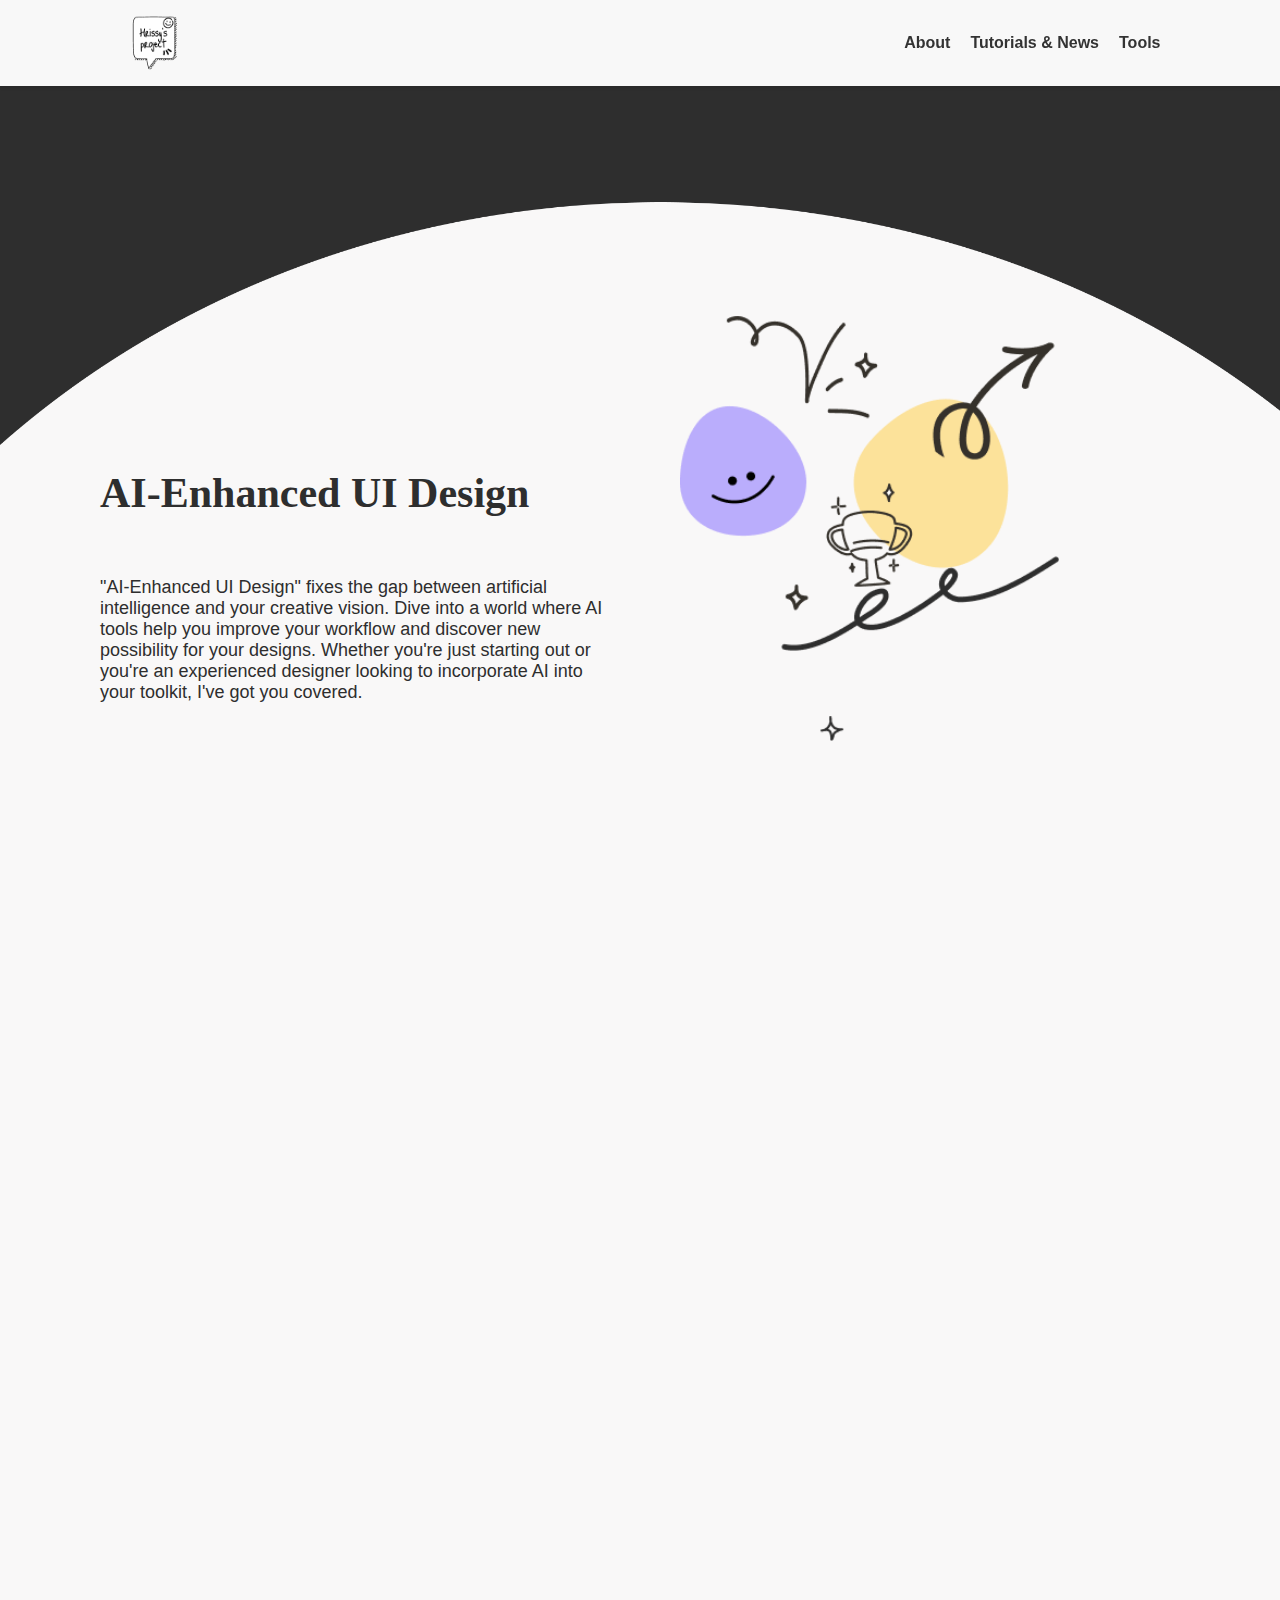
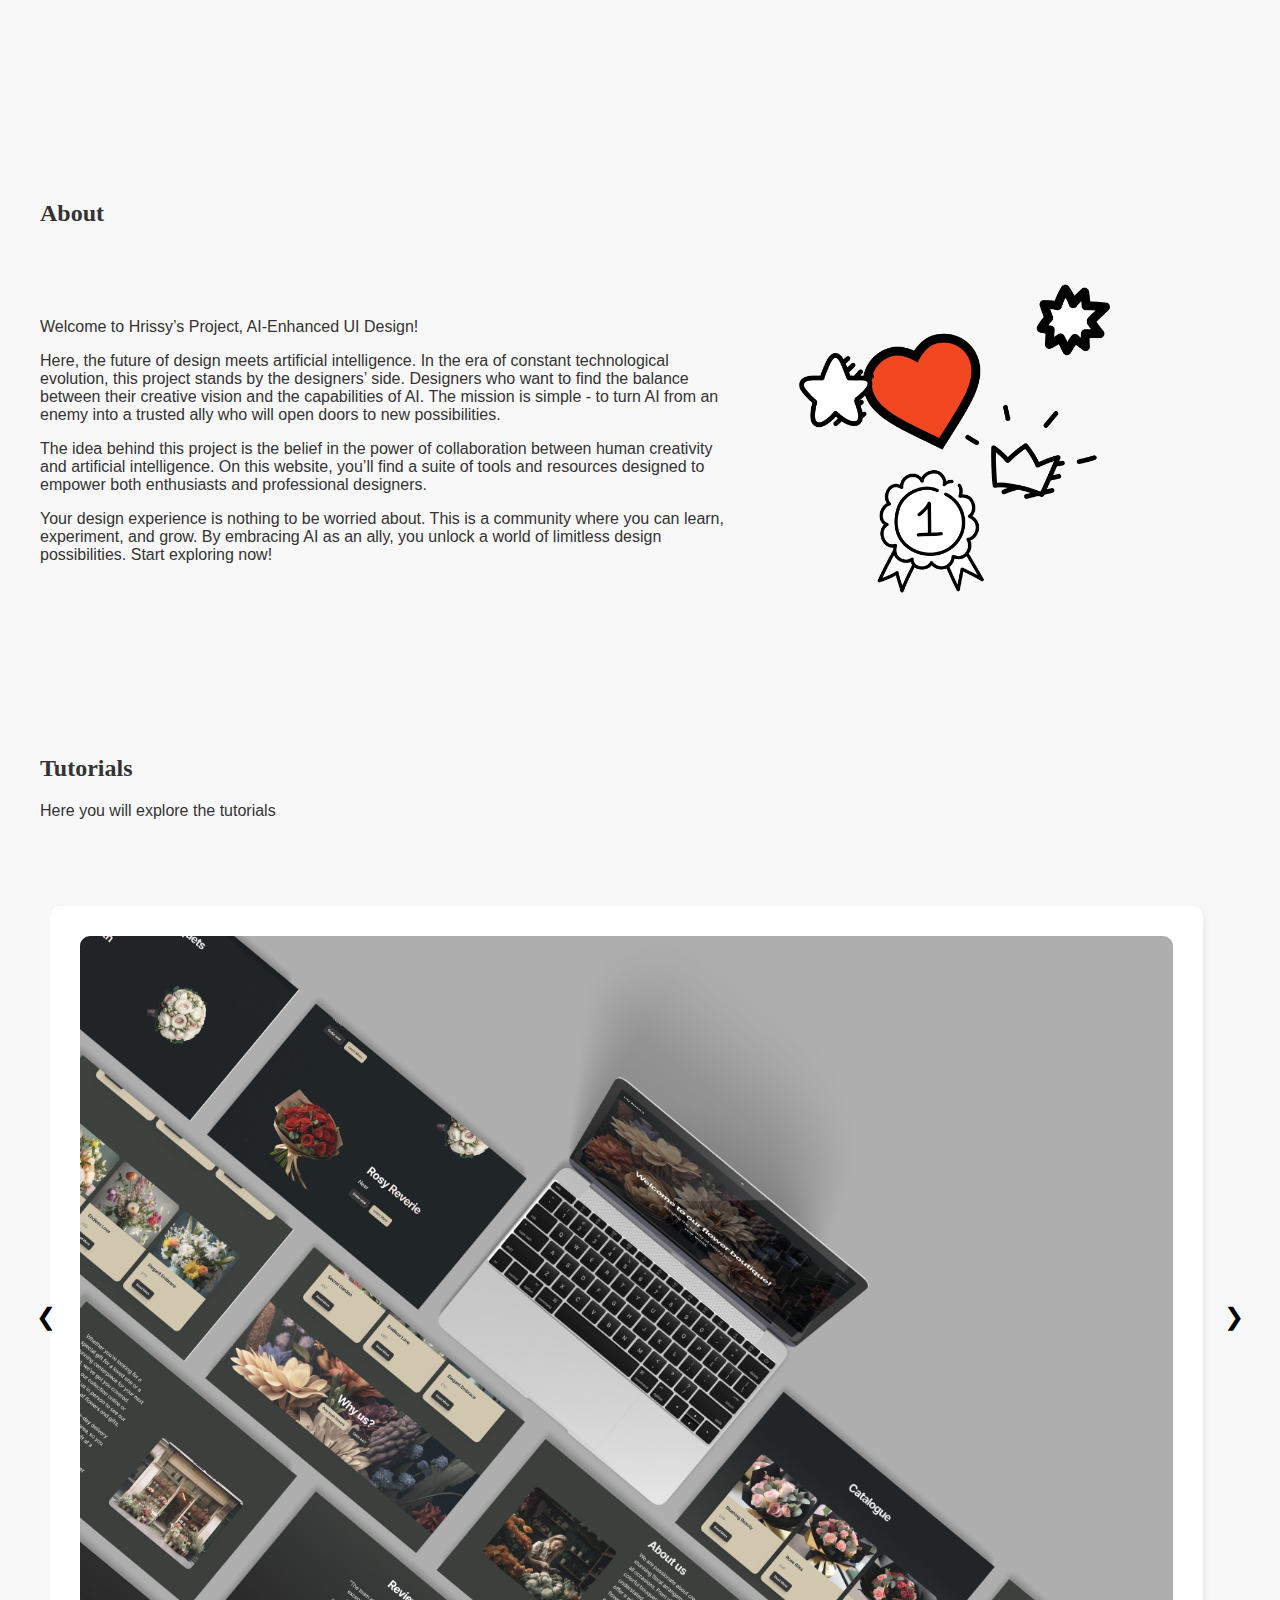
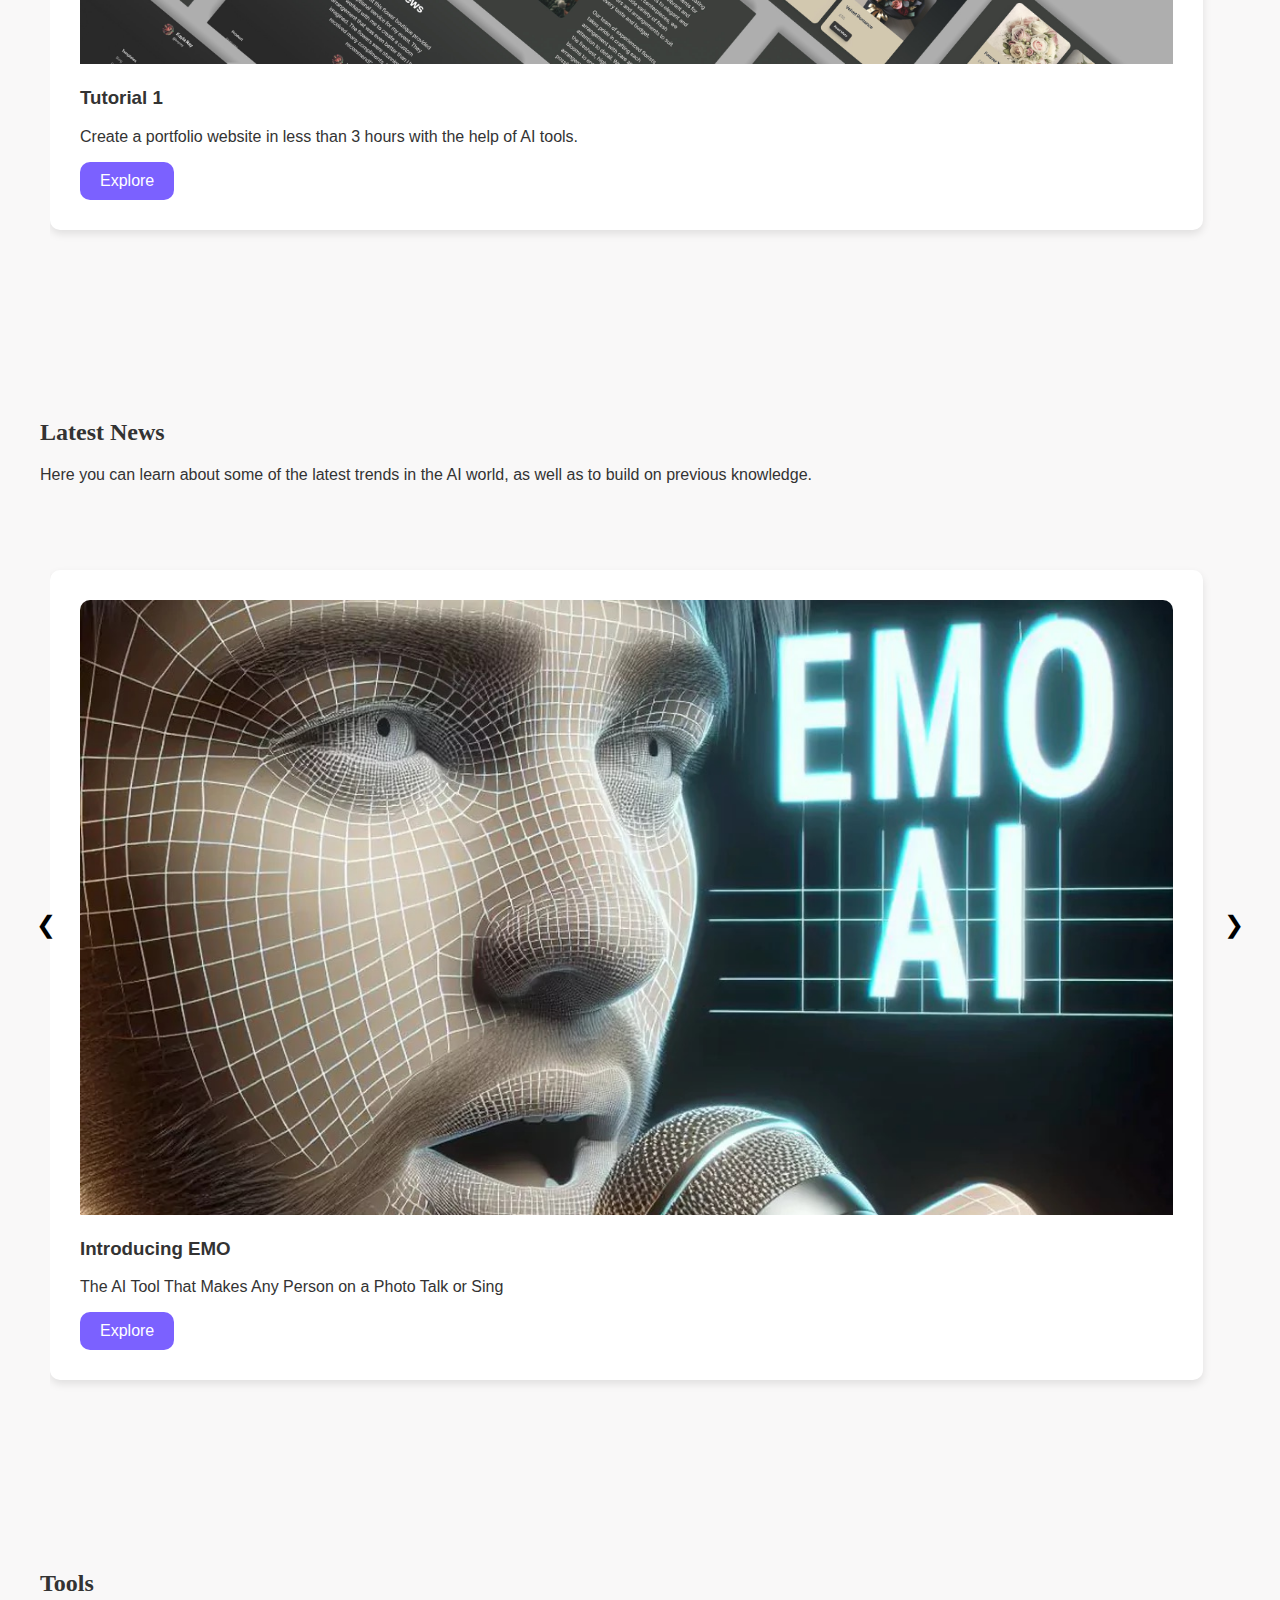
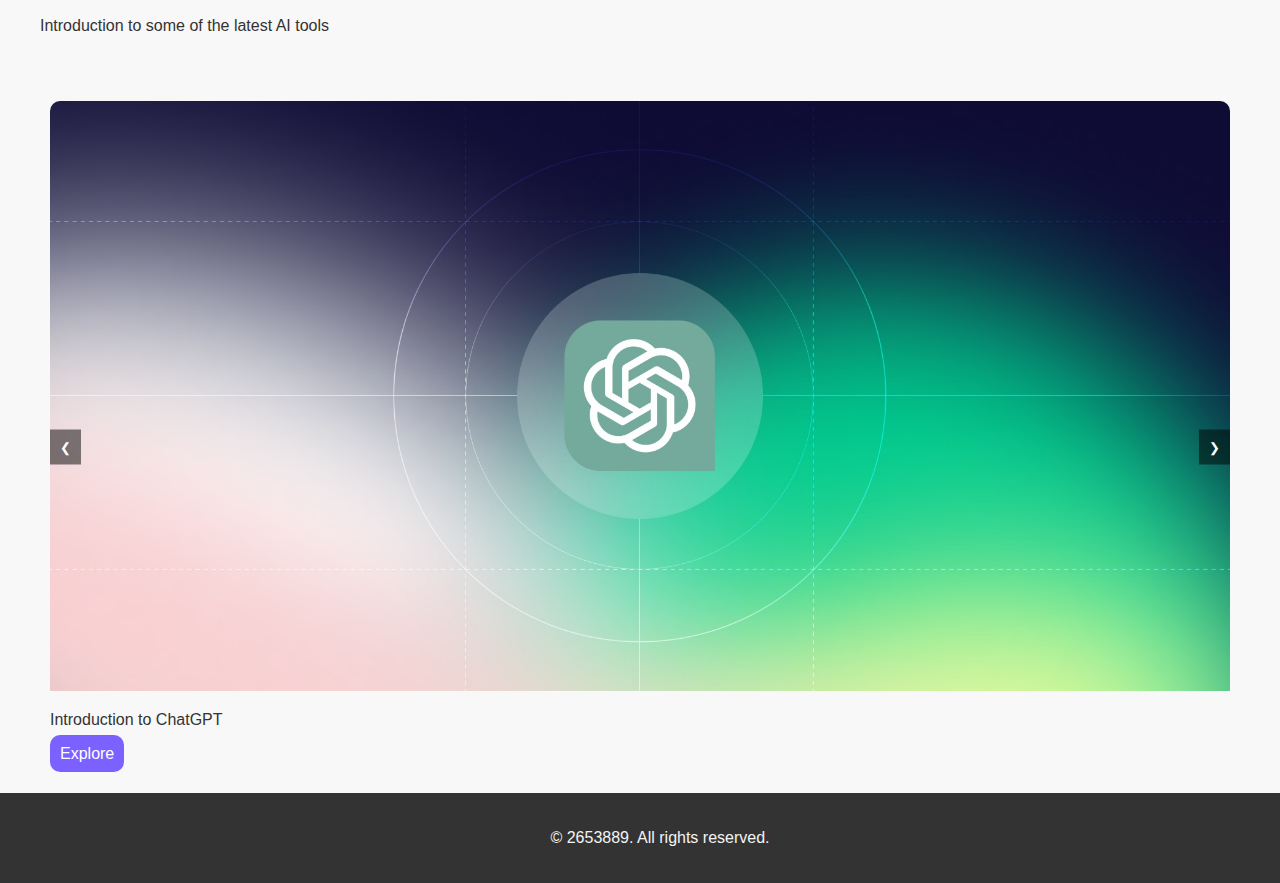
<file: index.html>
<!DOCTYPE html>
<html lang="en">
<head>
    <meta charset="UTF-8">
    <meta name="viewport" content="width=device-width, initial-scale=1.0">
    <title>AI-Enhanced UI Design</title>
    <link rel="stylesheet" href="style.css">
</head>
<body>
    <header>
        <nav id="navbar">
            <div id="logo"><img src="image/logo111.png" alt="Logo"></div>
            <button id="hamburger-btn">☰</button>
            <ul id="nav-menu">
                <li><a href="#about">About</a></li>
                <li><a href="#tutorials">Tutorials & News</a></li>
                <li><a href="#tools">Tools</a></li>
            </ul>
        </nav>
    </header>
    <section id="hero">
        <div class="hero-wrapper">
            <div class="hero-content">
                <h1>AI-Enhanced UI Design</h1>
                <div class="intro">
                    <p>"AI-Enhanced UI Design" fixes the gap between artificial intelligence and your creative vision. Dive into a world where AI tools help you improve your workflow and discover new possibility for your designs. Whether you're just starting out or you're an experienced designer looking to incorporate AI into your toolkit, I've got you covered.</p>
                </div>
            </div>
            <div class="hero-image">
                <img src="image/hero-section-elements.png" alt="Hero Image of Elements">
            </div>
        </div>
    </section> 
    <section id="transition-section">
        <div class="animated-element">
            <img src="image/pencil.png" alt="Animated Element">
        </div>
    </section>   
    <section id="about">
        <div class="about-content-wrapper">
            <h2>About</h2>
            <div class="about-wrapper">
                <div class="about-content">
                <p>Welcome to Hrissy’s Project, AI-Enhanced UI Design!</p>
        <p>Here, the future of design meets artificial intelligence. In the era of constant technological evolution, this project stands by the designers’ side. Designers who want to find the balance between their creative vision and the capabilities of AI. The mission is simple - to turn AI from an enemy into a trusted ally who will open doors to new possibilities.</p>
        <p>The idea behind this project is the belief in the power of collaboration between human creativity and artificial intelligence. On this website, you’ll find a suite of tools and resources designed to empower both enthusiasts and professional designers.</p>
        <p>Your design experience is nothing to be worried about. This is a community where you can learn, experiment, and grow. By embracing AI as an ally, you unlock a world of limitless design possibilities. Start exploring now!</p>
    </div>
    <div class="about-image">
        <img src="image/about.png" alt="Illustration for About Section">
    </div>
</div>
</div>
</section>
    <section id="tutorials">
        <h2>Tutorials</h2>
        <p>Here you will explore the tutorials</p>
        <div class="carousel">
            <!-- Slide 1 -->
            <div class="card">
                <img src="image/ai_webdesign.jpg" alt="Image of a Website Preview">
                <h3>Tutorial 1</h3>
                <p>Create a portfolio website in less than 3 hours with the help of AI tools.</p>
                <a href="tutorial1.html" class="button">Explore</a>
            </div>
            <!-- Slide 2 -->
            <div class="card">
                <img src="image/cover-tutorial2.jpeg" alt="Image of a Website Preview">
                <h3>Tutorial 2</h3>
                <p>Using Framer AI to build a simple website layout.</p>
                <a href="tutorial2.html" class="button">Explore</a>
            </div>
            <!-- Slide 3 -->
            <div class="card">
                <img src="image/cake-website.jpg" alt="Image of a Website Preview">
                <h3>Tutorial 3</h3>
                <p>Designing with AI</p>
                <a href="tutorial3.html" class="button">Explore</a>
            </div>
        </div>
        <button class="carousel-control left" onclick="moveCarousel(-1)">&#10094;</button>
        <button class="carousel-control right" onclick="moveCarousel(1)">&#10095;</button>
    </section>
    
    <section id="tutorials">
        <h2>Latest News</h2>
        <p>Here you can learn about some of the latest trends in the AI world, as well as to build on previous knowledge.</p>
        <div class="carousel">
            <!-- Slide 1 -->
            <div class="card">
                <img src="image/emo-ai-cover.jpeg" alt="Emo Cover Photo">
                <h3>Introducing EMO</h3>
                <p>The AI Tool That Makes Any Person on a Photo Talk or Sing</p>
                <a href="emo-news.html" class="button">Explore</a>
            </div>
            <!-- Slide 2 -->
            <div class="card">
                <img src="image/sora-cover.jpg" alt="Sora Cover Photo">
                <h3>Introducing SORA by OpenAI</h3>
                <p>Pioneering the Next Wave of Creative AI</p>
                <a href="sora-news.html" class="button">Explore</a>
            </div>
            <!-- Slide 3 -->
            <div class="card">
                <img src="image/ai-generated-cover.jpeg" alt="AI-Generated Cover Photo">
                <h3>Revision on UX/UI and Generative AI</h3>
                <p>Revision lesson on enhancing UX/UI design with AI tools</p>
                <a href="revision.html" class="button">Explore</a>
            </div>

        </div>
        <button class="carousel-control left" onclick="moveCarousel(-1)">&#10094;</button>
        <button class="carousel-control right" onclick="moveCarousel(1)">&#10095;</button>
    </section>
    <section id="tools">
        <h2>Tools</h2>
        <p>Introduction to some of the latest AI tools</p>
    </section>
    <section id="photo-carousel" class="carousel">
        <div class="carousel-slide">
            <img src="image/thumbnail-chatgpt.jpeg" alt="thumbnail photo for chatgpt">
            <p>Introduction to ChatGPT</p>
            <a href="chatgpt-introduction.html" class="button">Explore</a>
        </div>
        <div class="carousel-slide">
            <img src="image/thumbnail-midjourney.jpeg" alt="thumbnail photo for midjourney">
            <p>Introduction to Midjourney</p>
            <a href="midjourney-introduction.html" class="button">Explore</a>
        </div>
        <div class="carousel-slide">
            <img src="image/thumbnail_framer.jpg" alt="thumbnail photo for framer">
            <p>Introduction to Framer AI</p>
            <a href="framerai-introduction.html" class="button">Explore</a>
        </div>
        <button class="prev" onclick="moveSlide(-1)">&#10094;</button>
        <button class="next" onclick="moveSlide(1)">&#10095;</button>
    </section>
    <footer>
        <p>© 2653889. All rights reserved.</p>
    </footer>
    <script src="script.js"></script>
</body>
</html>
</file>
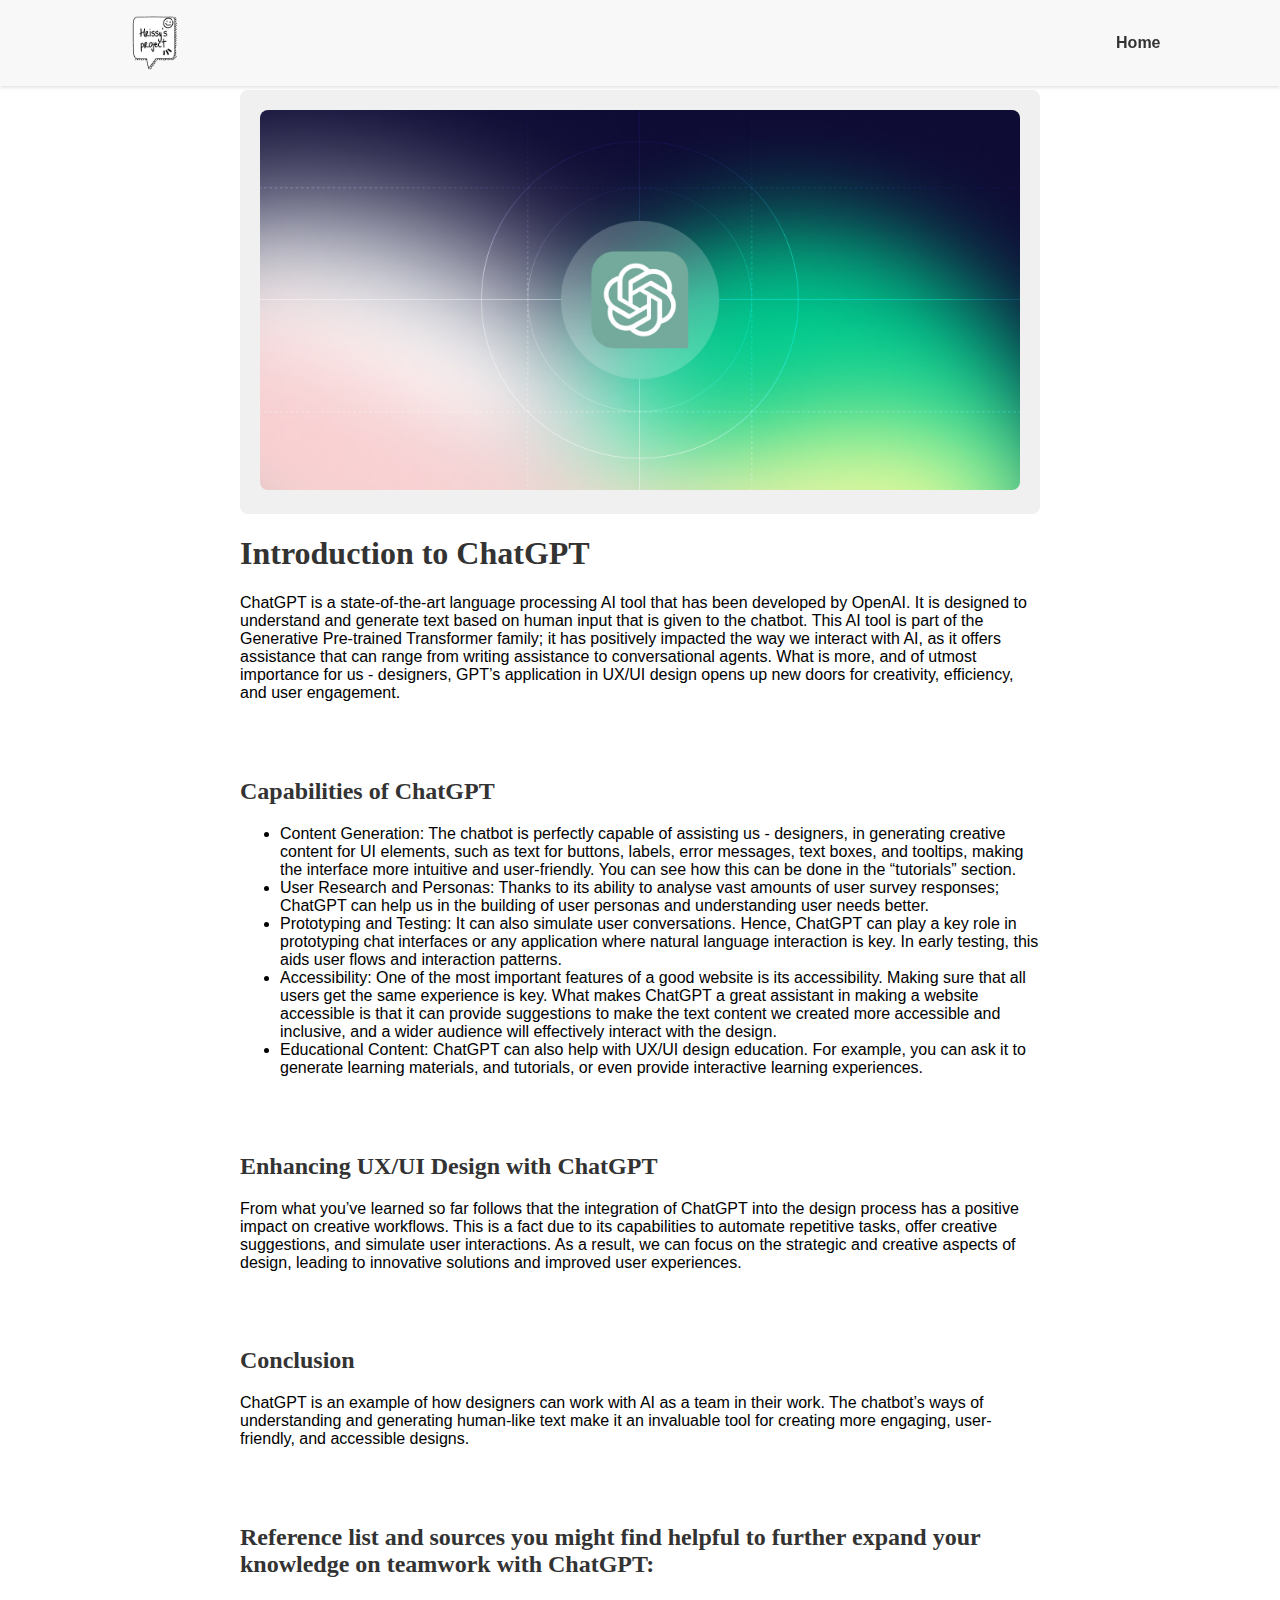
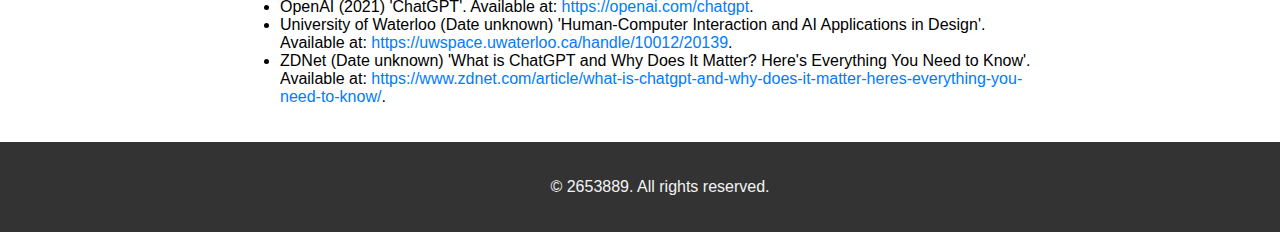
<file: chatgpt-introduction.html>
<!DOCTYPE html>
<html lang="en">
<head>
    <meta charset="UTF-8">
    <meta name="viewport" content="width=device-width, initial-scale=1.0">
    <title>ChatGPT for Enhancing UX/UI Design</title>
    <link rel="stylesheet" href="tutorial.css">
</head>
<body>
    <header>
        <nav id="navbar">
            <div id="logo"><img src="image/logo111.png" alt="Logo" style="max-height: 70px;"></div>
            <button id="hamburger-btn">☰</button>
            <ul id="nav-menu">
                <li><a href="index.html">Home</a></li>
            </ul>
        </nav>
    </header>

    <section class="tutorial-content">
    
    

    <div class="image-placeholder" style="background-color: #f0f0f0; border-radius: 8px; padding: 20px; text-align: center; margin-bottom: 20px;">
        <img src="image/thumbnail-chatgpt.jpeg" alt="Thumbnail image for chatgpt">
    </div>
    <h1>Introduction to ChatGPT</h1>
    <p>ChatGPT is a state-of-the-art language processing AI tool that has been developed by OpenAI. It is designed to understand and generate text based on human input that is given to the chatbot. This AI tool is part of the Generative Pre-trained Transformer family; it has positively impacted the way we interact with AI, as it offers assistance that can range from writing assistance to conversational agents. What is more, and of utmost importance for us - designers, GPT’s application in UX/UI design opens up new doors for creativity, efficiency, and user engagement.</p>
</section>

<section class="tutorial-content">
    <h2>Capabilities of ChatGPT</h2>
    <ul>
        <li>Content Generation: The chatbot is perfectly capable of assisting us - designers, in generating creative content for UI elements, such as text for buttons, labels, error messages, text boxes, and tooltips, making the interface more intuitive and user-friendly. You can see how this can be done in the “tutorials” section.</li>
        <li>User Research and Personas: Thanks to its ability to analyse vast amounts of user survey responses; ChatGPT can help us in the building of user personas and understanding user needs better.</li>
        <li>Prototyping and Testing: It can also simulate user conversations. Hence, ChatGPT can play a key role in prototyping chat interfaces or any application where natural language interaction is key. In early testing, this aids user flows and interaction patterns.</li>
        <li>Accessibility: One of the most important features of a good website is its accessibility. Making sure that all users get the same experience is key. What makes ChatGPT a great assistant in making a website accessible is that it can provide suggestions to make the text content we created more accessible and inclusive, and a wider audience will effectively interact with the design.</li>
        <li>Educational Content: ChatGPT can also help with UX/UI design education. For example, you can ask it to generate learning materials, and tutorials, or even provide interactive learning experiences.</li>
    </ul>
</section>

<section class="tutorial-content">
    <h2>Enhancing UX/UI Design with ChatGPT</h2>
    <p>From what you’ve learned so far follows that the integration of ChatGPT into the design process has a positive impact on creative workflows. This is a fact due to its capabilities to automate repetitive tasks, offer creative suggestions, and simulate user interactions. As a result, we can focus on the strategic and creative aspects of design, leading to innovative solutions and improved user experiences.</p>
</section>

<section class="tutorial-content">
    <h2>Conclusion</h2>
    <p>ChatGPT is an example of how designers can work with AI as a team in their work. The chatbot’s ways of understanding and generating human-like text make it an invaluable tool for creating more engaging, user-friendly, and accessible designs.</p>
</section>

<section class="tutorial-content">
    <h2>Reference list and sources you might find helpful to further expand your knowledge on teamwork with ChatGPT:</h2>
<ul>
    <li>OpenAI (2021) 'ChatGPT'. Available at: <a href="https://openai.com/chatgpt">https://openai.com/chatgpt</a>.</li>
    <li>University of Waterloo (Date unknown) 'Human-Computer Interaction and AI Applications in Design'. Available at: <a href="https://uwspace.uwaterloo.ca/handle/10012/20139">https://uwspace.uwaterloo.ca/handle/10012/20139</a>.</li>
    <li>ZDNet (Date unknown) 'What is ChatGPT and Why Does It Matter? Here's Everything You Need to Know'. Available at: <a href="https://www.zdnet.com/article/what-is-chatgpt-and-why-does-it-matter-heres-everything-you-need-to-know/">https://www.zdnet.com/article/what-is-chatgpt-and-why-does-it-matter-heres-everything-you-need-to-know/</a>.</li>
</ul>
</section>
</main>
<footer>
    <p>© 2653889. All rights reserved.</p>
</footer>
<script src="script.js"></script>
</body>
</html>
</file>
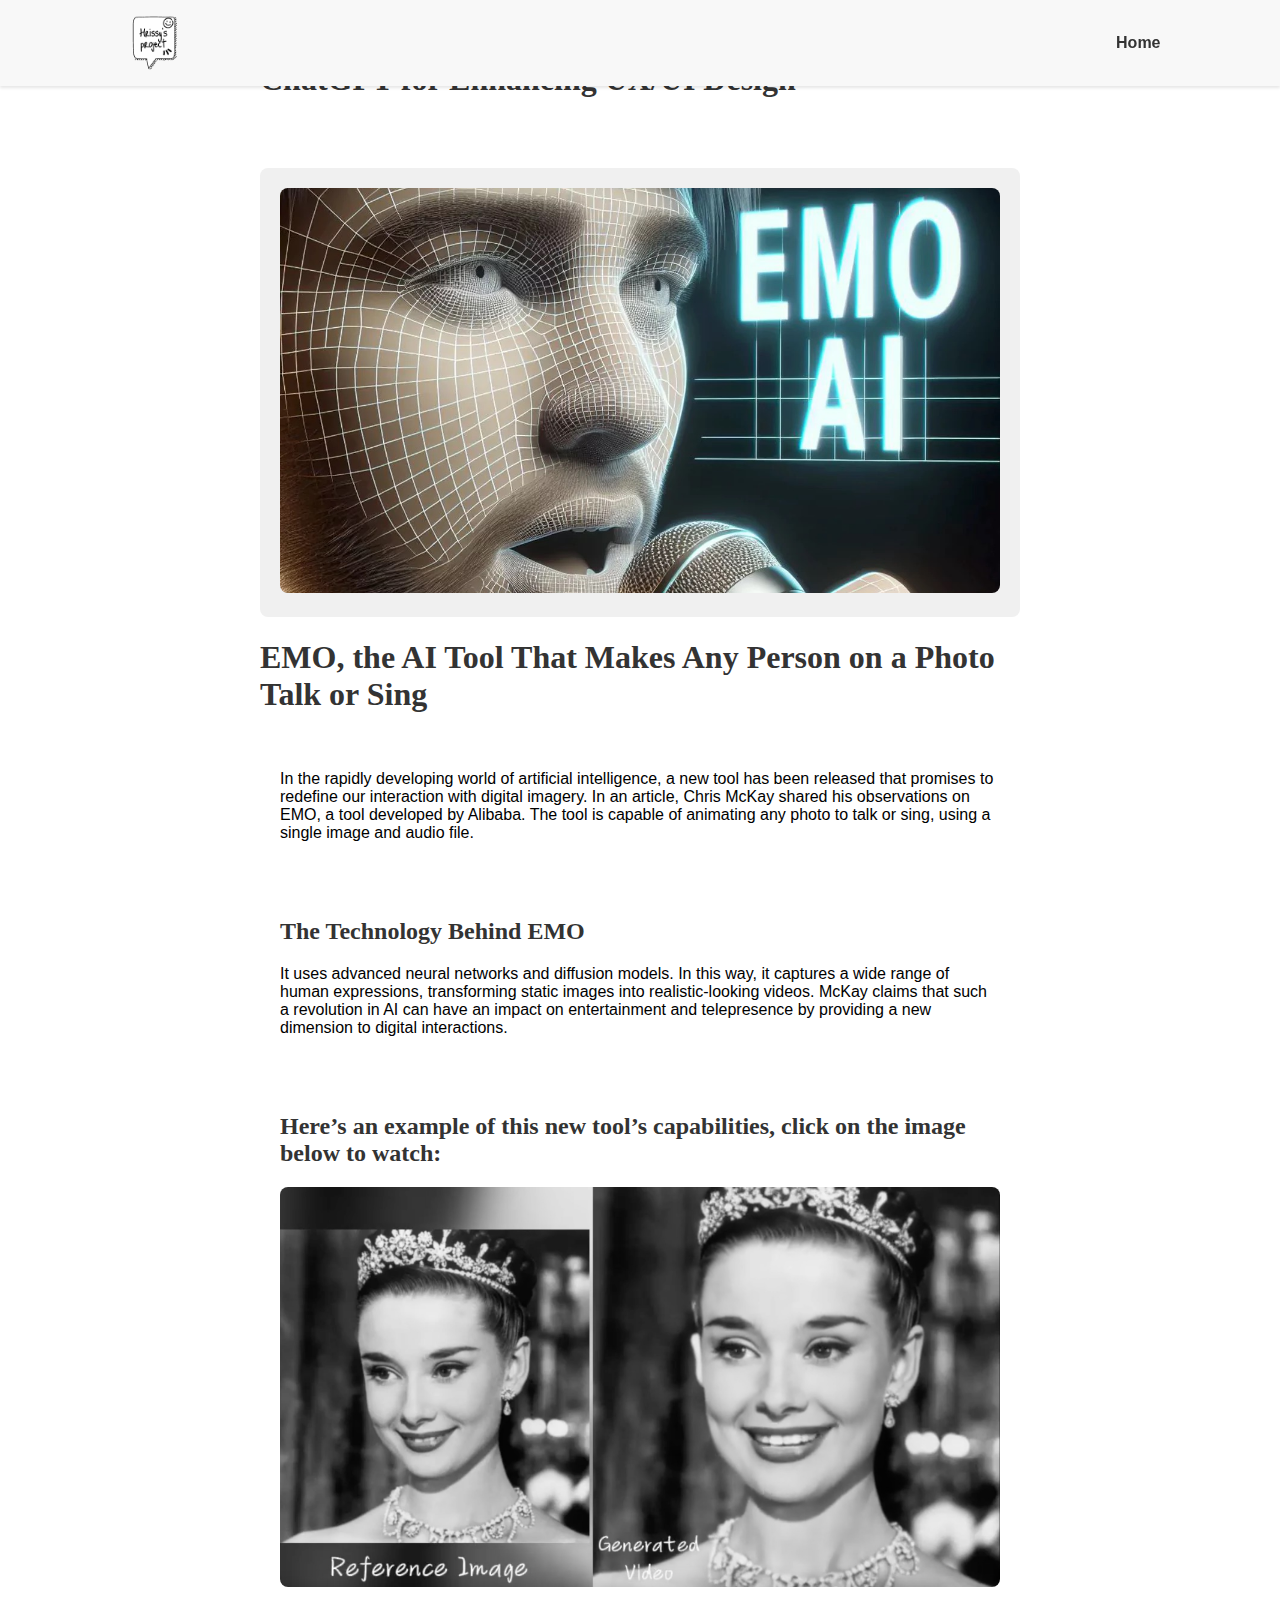
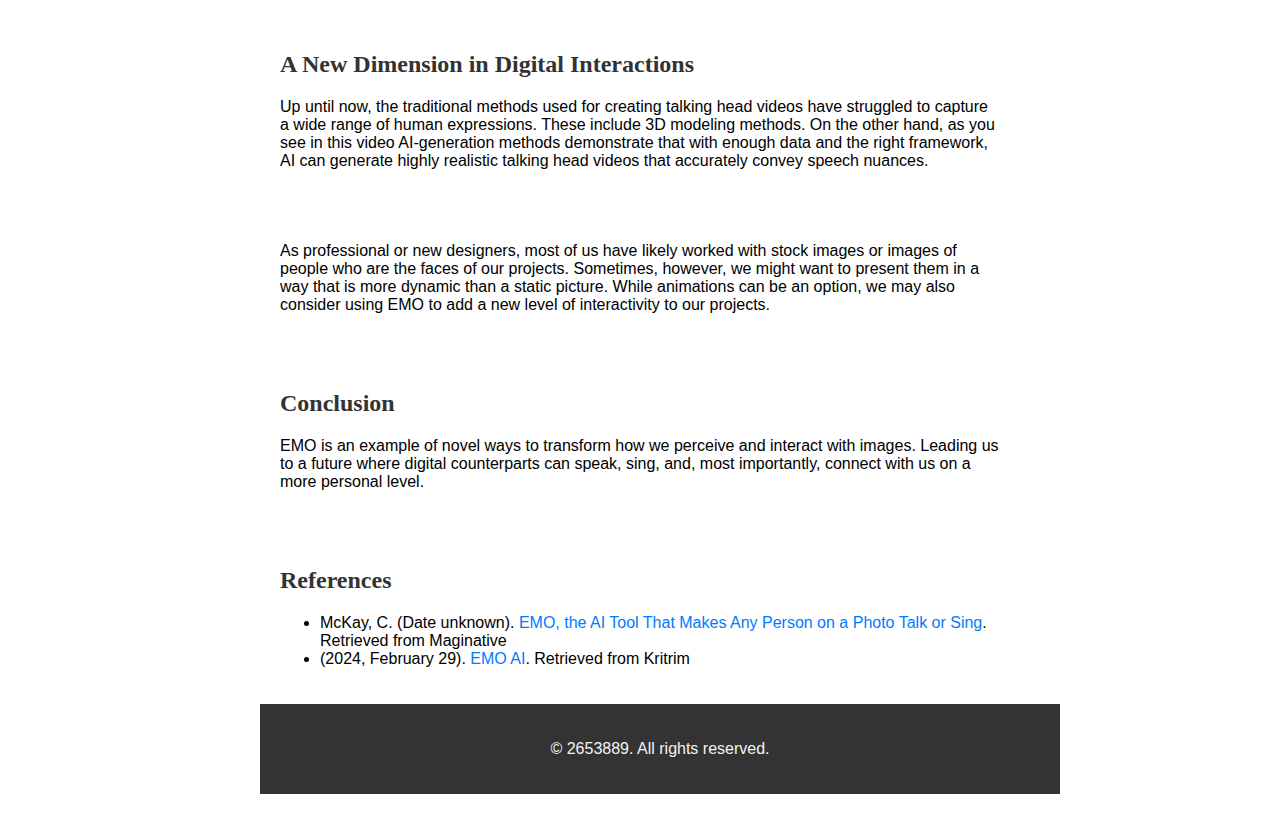
<file: emo-news.html>
<!DOCTYPE html>
<html lang="en">
<head>
    <meta charset="UTF-8">
    <meta name="viewport" content="width=device-width, initial-scale=1.0">
    <title>Midjourney: Revolutionizing Design with AI</title>
    <link rel="stylesheet" href="tutorial.css">
</head>
<body>
    <header>
        <nav id="navbar">
            <div id="logo"><img src="image/logo111.png" alt="Logo" style="max-height: 70px;"></div>
            <button id="hamburger-btn">☰</button>
            <ul id="nav-menu">
                <li><a href="index.html">Home</a></li>
            </ul>
        </nav>
    </header>

    <article>
        <section class="tutorial-content">
            <section class="tutorial-content">
    
                <h1>ChatGPT for Enhancing UX/UI Design</h1>
            
                <div class="image-placeholder" style="background-color: #f0f0f0; border-radius: 8px; padding: 20px; text-align: center; margin-bottom: 20px;">
                    <img src="image/emo-ai-cover.jpeg" alt=" Emo page's Cover Photo">
                </div>
                <h1>EMO, the AI Tool That Makes Any Person on a Photo Talk or Sing</h1>
        
        <section class="tutorial-content">
            <p>In the rapidly developing world of artificial intelligence, a new tool has been released that promises to redefine our interaction with digital imagery. In an article, Chris McKay shared his observations on EMO, a tool developed by Alibaba. The tool is capable of animating any photo to talk or sing, using a single image and audio file.</p>
        </section>
        
        <section class="tutorial-content">
            <h2>The Technology Behind EMO</h2>
            <p>It uses advanced neural networks and diffusion models. In this way, it captures a wide range of human expressions, transforming static images into realistic-looking videos. McKay claims that such a revolution in AI can have an impact on entertainment and telepresence by providing a new dimension to digital interactions.</p>
        </section>
    
        <section class="tutorial-content">
            <h2>Here’s an example of this new tool’s capabilities, click on the image below to watch:</h2>
        </div>
    
        <div class="video-preview">
            <a href="https://customer-uicm3g3l4zf5h2v5.cloudflarestream.com/881fb59c9e802618a3fadc2052da41b4/iframe?poster=https%3A%2F%2Fcustomer-uicm3g3l4zf5h2v5.cloudflarestream.com%2F881fb59c9e802618a3fadc2052da41b4%2Fthumbnails%2Fthumbnail.jpg%3Ftime%3D%26height%3D600" target="_blank">
                <img src="image/emo-video.jpeg" alt="Video Generated With EMO Preview" style="width: 100%; border-radius: 8px;">
            </a>
        </div>
        </section>
    
        <section class="tutorial-content">
            <h2>A New Dimension in Digital Interactions</h2>
            <p>Up until now, the traditional methods used for creating talking head videos have struggled to capture a wide range of human expressions. These include 3D modeling methods. On the other hand, as you see in this video AI-generation methods demonstrate that with enough data and the right framework, AI can generate highly realistic talking head videos that accurately convey speech nuances.</p>
        </section>
    
        <section class="tutorial-content">
            <p>As professional or new designers, most of us have likely worked with stock images or images of people who are the faces of our projects. Sometimes, however, we might want to present them in a way that is more dynamic than a static picture. While animations can be an option, we may also consider using EMO to add a new level of interactivity to our projects.</p>
        </section>
    
        <section class="tutorial-content">
            <h2>Conclusion</h2>
            <p>EMO is an example of novel ways to transform how we perceive and interact with images. Leading us to a future where digital counterparts can speak, sing, and, most importantly, connect with us on a more personal level.</p>
        </section>
    
        <section class="tutorial-content">
            <h2>References</h2>
            <ul>
                <li>McKay, C. (Date unknown). <a href="https://www.maginative.com/article/emo-alibabas-new-ai-can-make-your-photo-talk-or-sing/">EMO, the AI Tool That Makes Any Person on a Photo Talk or Sing</a>. Retrieved from Maginative</li>
                <li>(2024, February 29). <a href="https://kritrim.com/2024/02/29/emo-ai/">EMO AI</a>. Retrieved from Kritrim</li>
            </ul>
        </section>
    </main>
    <footer>
        <p>© 2653889. All rights reserved.</p>
    </footer>
    <script src="script.js"></script>
    </body>
    </html>
</file>
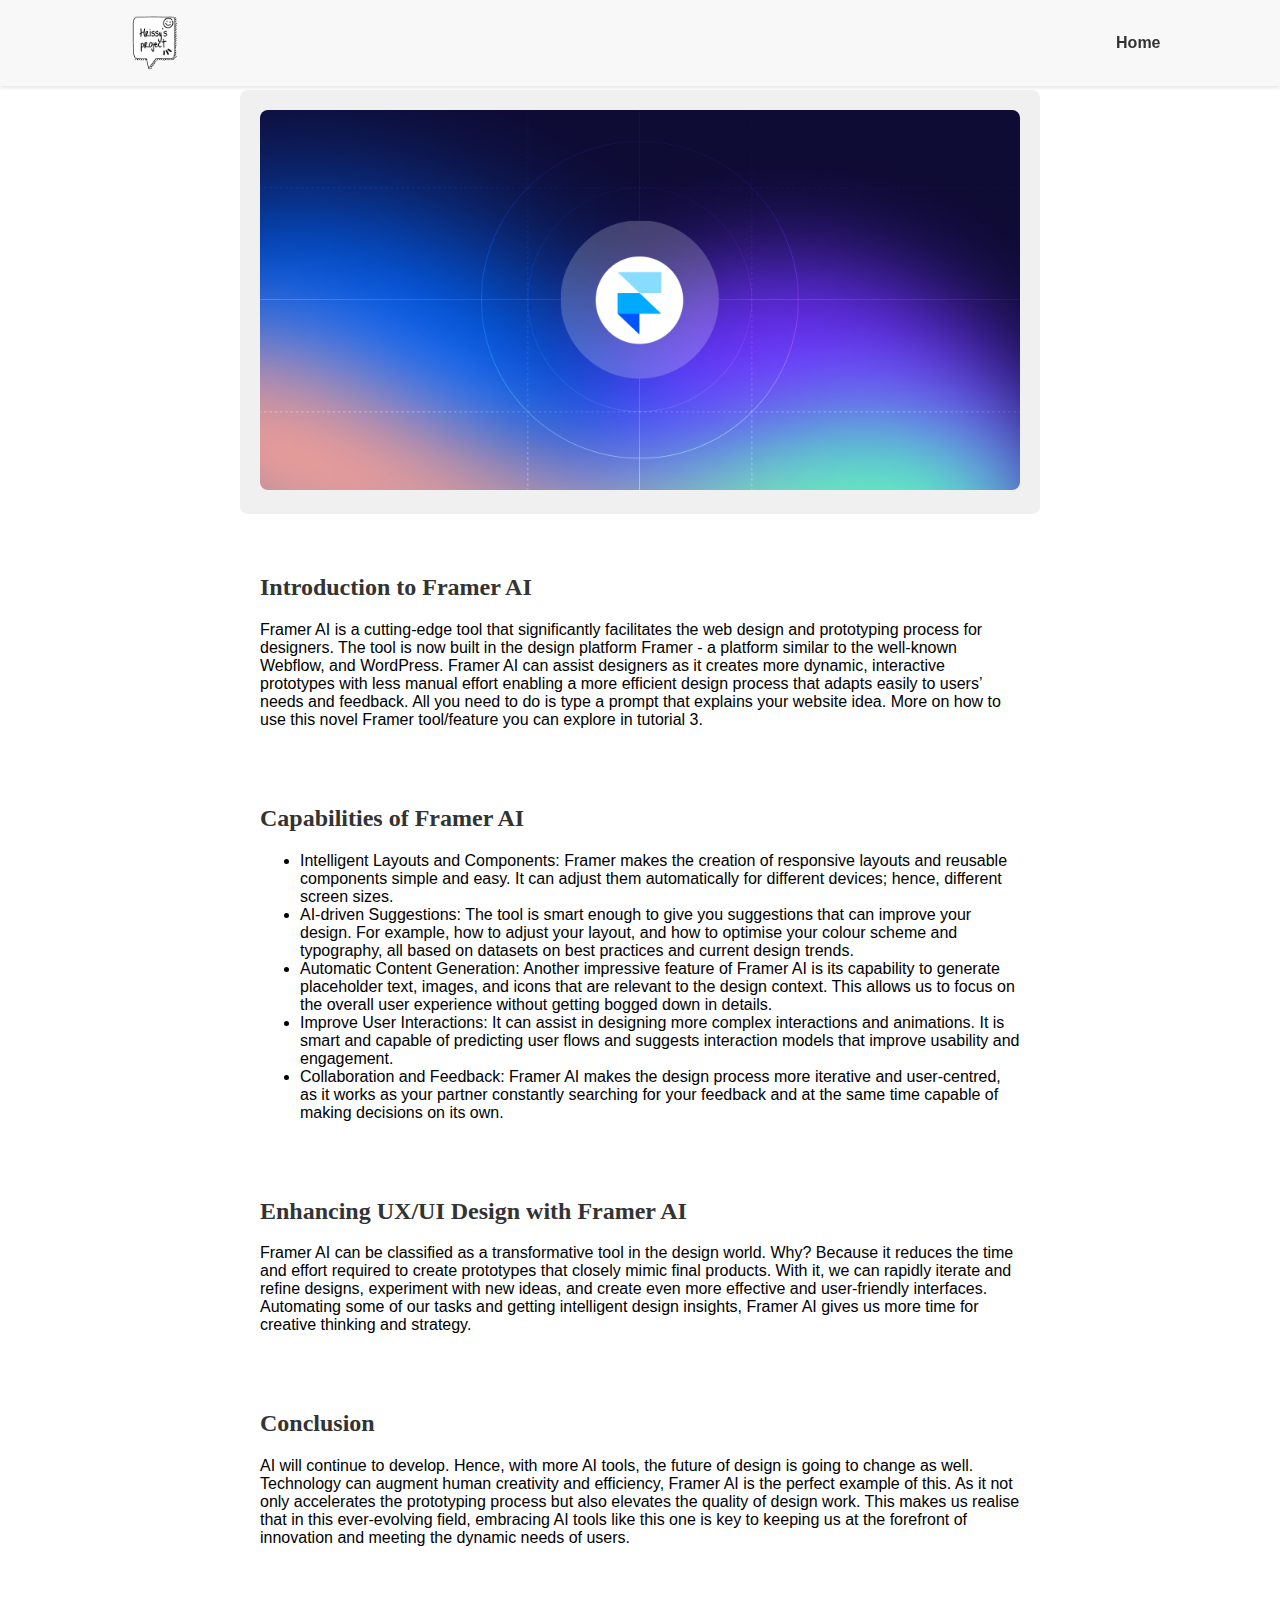
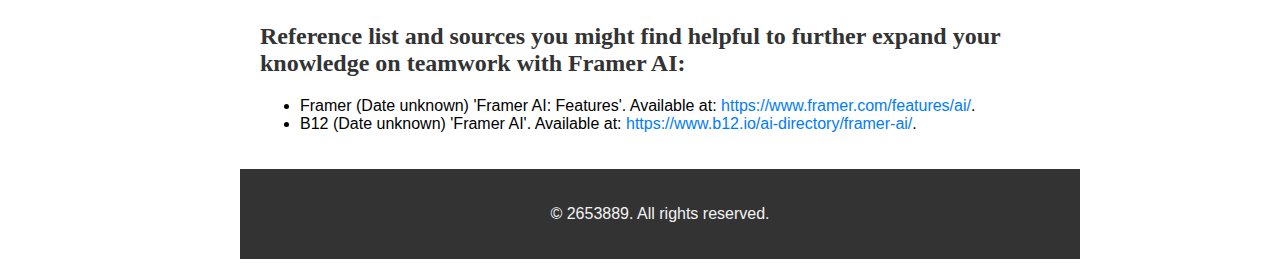
<file: framerai-introduction.html>
<!DOCTYPE html>
<html lang="en">
<head>
    <meta charset="UTF-8">
    <meta name="viewport" content="width=device-width, initial-scale=1.0">
    <title>Midjourney: Revolutionizing Design with AI</title>
    <link rel="stylesheet" href="tutorial.css">
</head>
<body>
    <header>
        <nav id="navbar">
            <div id="logo"><img src="image/logo111.png" alt="Logo" style="max-height: 70px;"></div>
            <button id="hamburger-btn">☰</button>
            <ul id="nav-menu">
                <li><a href="index.html">Home</a></li>
            </ul>
        </nav>
    </header>

    <section class="tutorial-content">
        <div class="image-placeholder" style="background-color: #f0f0f0; border-radius: 8px; padding: 20px; text-align: center; margin-bottom: 20px;">
            <img src="image/thumbnail_framer.jpg" alt="Thumbnail Image related to Framer AI">
        </div>

    <section class="tutorial-content">
        <h2>Introduction to Framer AI</h2>
        <p>Framer AI is a cutting-edge tool that significantly facilitates the web design and prototyping process for designers. The tool is now built in the design platform Framer - a platform similar to the well-known Webflow, and WordPress. Framer AI can assist designers as it creates more dynamic, interactive prototypes with less manual effort enabling a more efficient design process that adapts easily to users’ needs and feedback. All you need to do is type a prompt that explains your website idea. More on how to use this novel Framer tool/feature you can explore in tutorial 3.</p>
    </section>

    <section class="tutorial-content">
        <h2>Capabilities of Framer AI</h2>
        <ul>
            <li>Intelligent Layouts and Components: Framer makes the creation of responsive layouts and reusable components simple and easy. It can adjust them automatically for different devices; hence, different screen sizes.</li>
            <li>AI-driven Suggestions: The tool is smart enough to give you suggestions that can improve your design. For example, how to adjust your layout, and how to optimise your colour scheme and typography, all based on datasets on best practices and current design trends.</li>
            <li>Automatic Content Generation: Another impressive feature of Framer AI is its capability to generate placeholder text, images, and icons that are relevant to the design context. This allows us to focus on the overall user experience without getting bogged down in details.</li>
            <li>Improve User Interactions: It can assist in designing more complex interactions and animations. It is smart and capable of predicting user flows and suggests interaction models that improve usability and engagement.</li>
            <li>Collaboration and Feedback: Framer AI makes the design process more iterative and user-centred, as it works as your partner constantly searching for your feedback and at the same time capable of making decisions on its own.</li>
        </ul>
    </section>

    <section class="tutorial-content">
        <h2>Enhancing UX/UI Design with Framer AI</h2>
        <p>Framer AI can be classified as a transformative tool in the design world. Why? Because it reduces the time and effort required to create prototypes that closely mimic final products. With it, we can rapidly iterate and refine designs, experiment with new ideas, and create even more effective and user-friendly interfaces. Automating some of our tasks and getting intelligent design insights, Framer AI gives us more time for creative thinking and strategy.</p>
    </section>

    <section class="tutorial-content">
        <h2>Conclusion</h2>
        <p>AI will continue to develop. Hence, with more AI tools, the future of design is going to change as well. Technology can augment human creativity and efficiency, Framer AI is the perfect example of this. As it not only accelerates the prototyping process but also elevates the quality of design work. This makes us realise that in this ever-evolving field, embracing AI tools like this one is key to keeping us at the forefront of innovation and meeting the dynamic needs of users.</p>
    </section>
    <section class="tutorial-content">
        <h2>Reference list and sources you might find helpful to further expand your knowledge on teamwork with Framer AI:</h2>
<ul>
    <li>Framer (Date unknown) 'Framer AI: Features'. Available at: <a href="https://www.framer.com/features/ai/">https://www.framer.com/features/ai/</a>.</li>
    <li>B12 (Date unknown) 'Framer AI'. Available at: <a href="https://www.b12.io/ai-directory/framer-ai/">https://www.b12.io/ai-directory/framer-ai/</a>.</li>
</ul>

</section>
</main>
<footer>
    <p>© 2653889. All rights reserved.</p>
</footer>
<script src="script.js"></script>
</body>
</html>
</file>
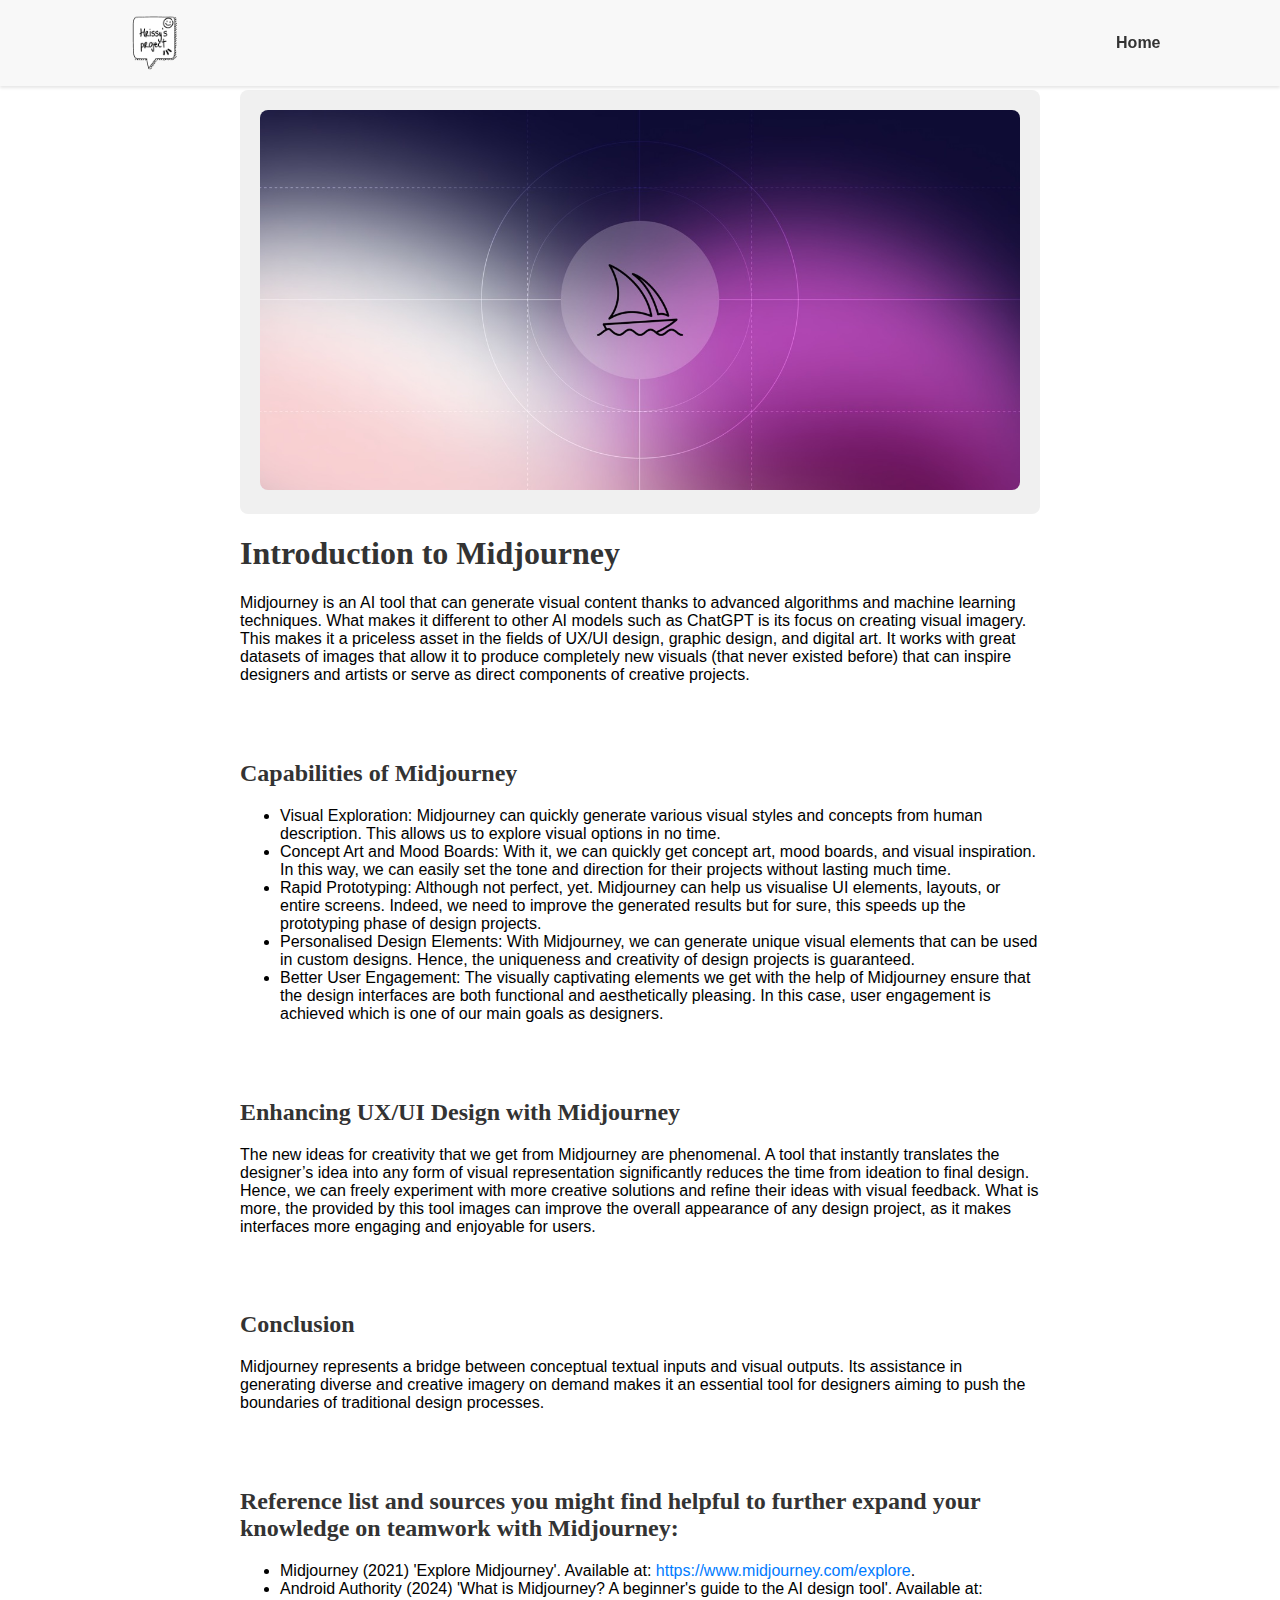
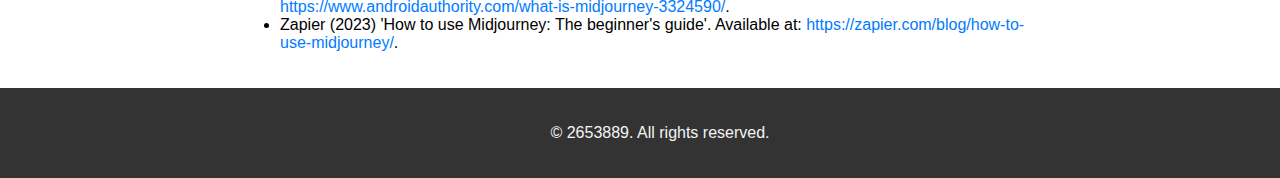
<file: midjourney-introduction.html>
<!DOCTYPE html>
<html lang="en">
<head>
    <meta charset="UTF-8">
    <meta name="viewport" content="width=device-width, initial-scale=1.0">
    <title>Midjourney: Revolutionizing Design with AI</title>
    <link rel="stylesheet" href="tutorial.css">
</head>
<body>
    <header>
        <nav id="navbar">
            <div id="logo"><img src="image/logo111.png" alt="Logo" style="max-height: 70px;"></div>
            <button id="hamburger-btn">☰</button>
            <ul id="nav-menu">
                <li><a href="index.html">Home</a></li>
            </ul>
        </nav>
    </header>

    <section class="tutorial-content">
    
    <div class="image-placeholder" style="background-color: #f0f0f0; border-radius: 8px; padding: 20px; text-align: center; margin-bottom: 20px;">
        <img src="image/thumbnail-midjourney.jpeg" alt="thumbnail image for midjourney">
    </div>
    <h1>Introduction to Midjourney</h1>
    <p>Midjourney is an AI tool that can generate visual content thanks to advanced algorithms and machine learning techniques. What makes it different to other AI models such as ChatGPT is its focus on creating visual imagery. This makes it a priceless asset in the fields of UX/UI design, graphic design, and digital art. It works with great datasets of images that allow it to produce completely new visuals (that never existed before) that can inspire designers and artists or serve as direct components of creative projects.</p>
    </section>

<section class="tutorial-content">
    <h2>Capabilities of Midjourney</h2>
    <ul>
        <li>Visual Exploration: Midjourney can quickly generate various visual styles and concepts from human description. This allows us to explore visual options in no time.</li>
        <li>Concept Art and Mood Boards: With it, we can quickly get concept art, mood boards, and visual inspiration. In this way, we can easily set the tone and direction for their projects without lasting much time.</li>
        <li>Rapid Prototyping: Although not perfect, yet. Midjourney can help us visualise UI elements, layouts, or entire screens. Indeed, we need to improve the generated results but for sure, this speeds up the prototyping phase of design projects.</li>
        <li>Personalised Design Elements: With Midjourney, we can generate unique visual elements that can be used in custom designs. Hence, the uniqueness and creativity of design projects is guaranteed.</li>
        <li>Better User Engagement: The visually captivating elements we get with the help of Midjourney ensure that the design interfaces are both functional and aesthetically pleasing. In this case, user engagement is achieved which is one of our main goals as designers.</li>
    </ul>
</section>

<section class="tutorial-content">
    <h2>Enhancing UX/UI Design with Midjourney</h2>
    <p>The new ideas for creativity that we get from Midjourney are phenomenal. A tool that instantly translates the designer’s idea into any form of visual representation significantly reduces the time from ideation to final design. Hence, we can freely experiment with more creative solutions and refine their ideas with visual feedback. What is more, the provided by this tool images can improve the overall appearance of any design project, as it makes interfaces more engaging and enjoyable for users.</p>
    </section>

<section class="tutorial-content">
    <h2>Conclusion</h2>
    <p>Midjourney represents a bridge between conceptual textual inputs and visual outputs. Its assistance in generating diverse and creative imagery on demand makes it an essential tool for designers aiming to push the boundaries of traditional design processes.</p>
</section>

<section class="tutorial-content">
    <h2>Reference list and sources you might find helpful to further expand your knowledge on teamwork with Midjourney:</h2>
<ul>
    <li>Midjourney (2021) 'Explore Midjourney'. Available at: <a href="https://www.midjourney.com/explore">https://www.midjourney.com/explore</a>.</li>
    <li>Android Authority (2024) 'What is Midjourney? A beginner's guide to the AI design tool'. Available at: <a href="https://www.androidauthority.com/what-is-midjourney-3324590/">https://www.androidauthority.com/what-is-midjourney-3324590/</a>.</li>
    <li>Zapier (2023) 'How to use Midjourney: The beginner's guide'. Available at: <a href="https://zapier.com/blog/how-to-use-midjourney/">https://zapier.com/blog/how-to-use-midjourney/</a>.</li>
</ul>
</section>
</main>
<footer>
    <p>© 2653889. All rights reserved.</p>
</footer>
<script src="script.js"></script>
</body>
</html>
</file>
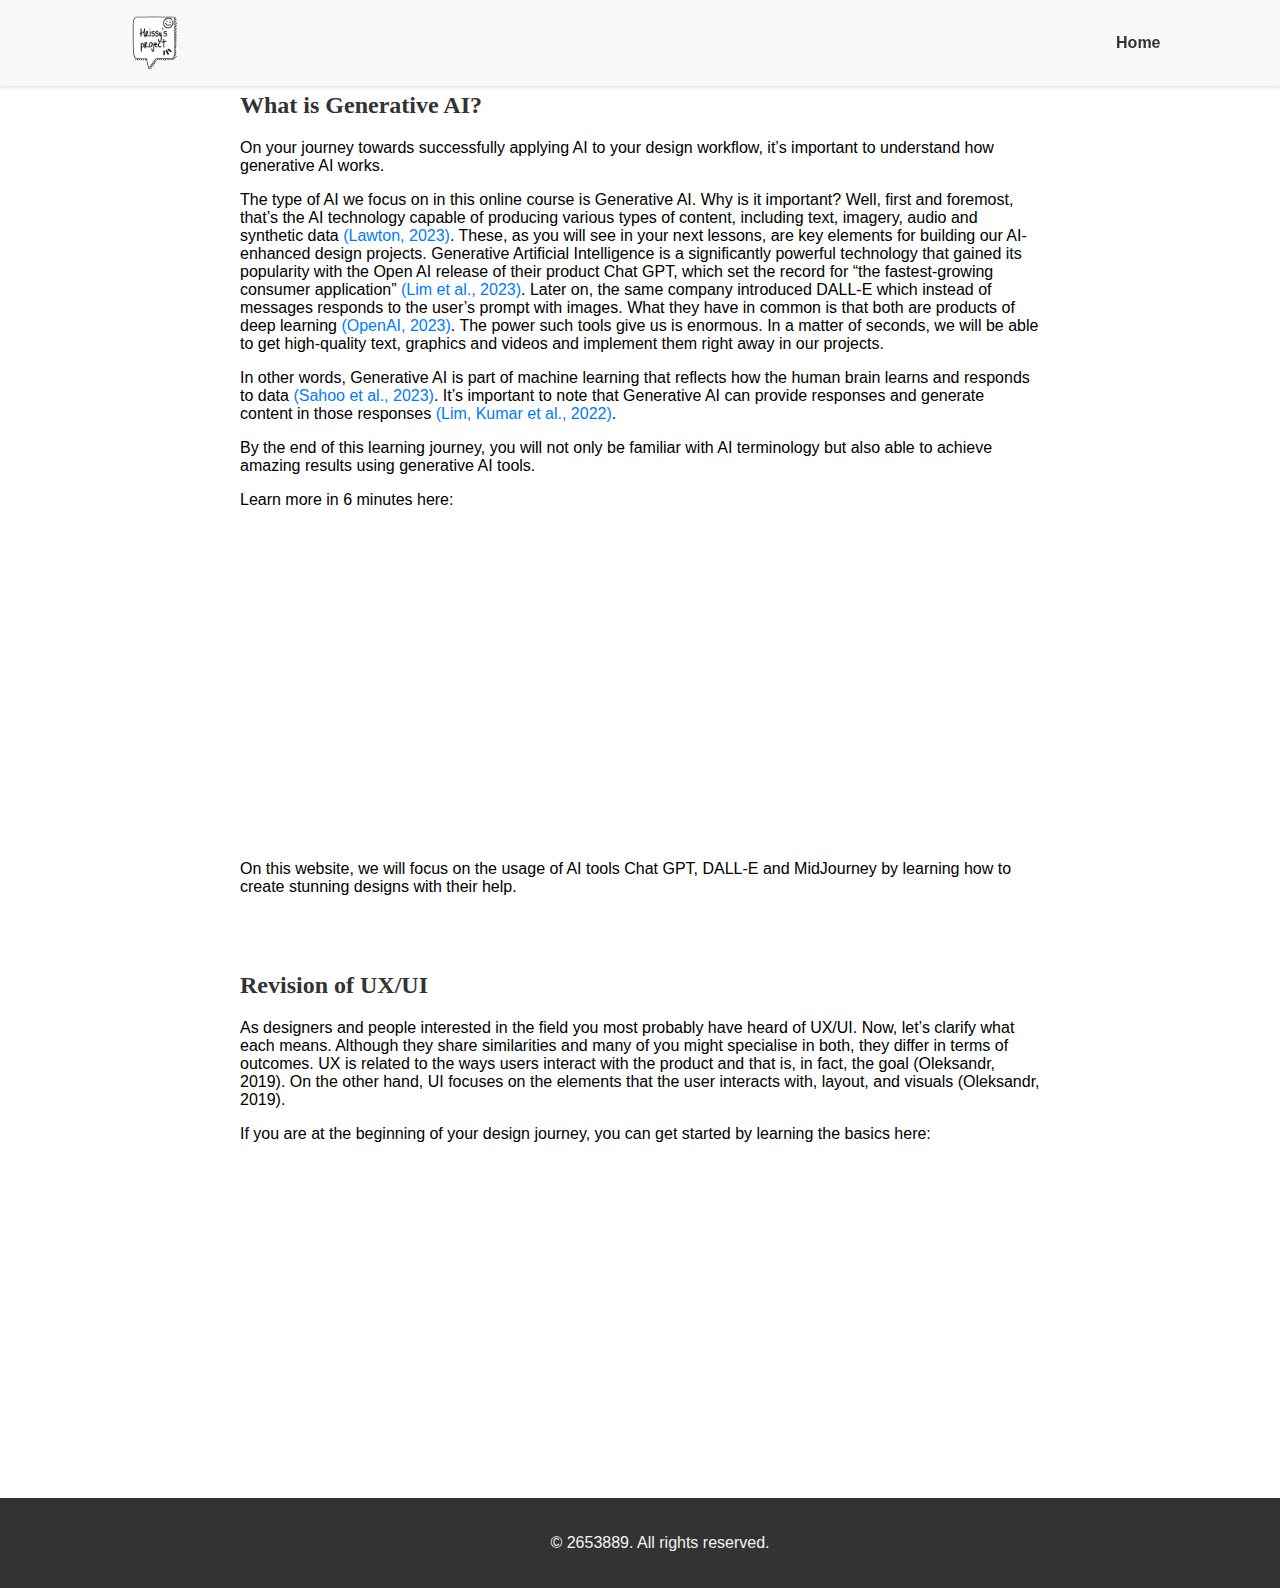
<file: revision.html>
<!DOCTYPE html>
<html lang="en">
<head>
    <meta charset="UTF-8">
    <meta name="viewport" content="width=device-width, initial-scale=1.0">
    <title>Revision: Generative AI & UX/UI</title>
    <link rel="stylesheet" href="tutorial.css">
</head>
<body>
    <header>
        <nav id="navbar">
            <div id="logo"><img src="image/logo111.png" alt="Logo" style="max-height: 70px;"></div>
            <button id="hamburger-btn">☰</button>
            <ul id="nav-menu">
                <li><a href="index.html">Home</a></li>
            </ul>
        </nav>
    </header>
    <section class="tutorial-content">
        <p>Welcome to your revision lesson on enhancing UX/UI design with AI tools. In this revision lesson, you will learn about Generative AI and get a refresher on UX/UI.</p>
            <h2>What is Generative AI?</h2>
            <p>On your journey towards successfully applying AI to your design workflow, it’s important to understand how generative AI works.</p>
            <p>The type of AI we focus on in this online course is Generative AI. Why is it important? Well, first and foremost, that’s the AI technology capable of producing various types of content, including text, imagery, audio and synthetic data <a href="https://www.techtarget.com/searchenterpriseai/definition/generative-AI" target="_blank">(Lawton, 2023)</a>. These, as you will see in your next lessons, are key elements for building our AI-enhanced design projects. Generative Artificial Intelligence is a significantly powerful technology that gained its popularity with the Open AI release of their product Chat GPT, which set the record for “the fastest-growing consumer application” <a href="https://www.sciencedirect.com/science/article/pii/S1472811723000289#bib18" target="_blank">(Lim et al., 2023)</a>.  Later on, the same company introduced DALL-E which instead of messages responds to the user’s prompt with images. What they have in common is that both are products of deep learning <a href="https://openai.com" target="_blank">(OpenAI, 2023)</a>. The power such tools give us is enormous. In a matter of seconds, we will be able to get high-quality text, graphics and videos and implement them right away in our projects.</p>

<p>In other words, Generative AI is part of machine learning that reflects how the human brain learns and responds to data <a href="https://scholar.google.com/scholar_lookup?title=Deep%20learning%20applications%20in%20manufacturing%20operations%3A%20A%20review%20of%20trends%20and%20ways%20forward&publication_year=2023&author=S.%20Sahoo&author=S.%20Kumar&author=M.Z.%20Abedin&author=W.M.%20Lim&author=S.K.%20Jakhar" target="_blank">(Sahoo et al., 2023)</a>. It’s important to note that Generative AI can provide responses and generate content in those responses <a href="https://scholar.google.com/scholar_lookup?title=Alexa%2C%20what%20do%20we%20know%20about%20conversational%20commerce%20Insights%20from%20a%20systematic%20literature%20review&publication_year=2022&author=W.M.%20Lim&author=S.%20Kumar&author=S.%20Verma&author=R.%20Chaturvedi" target="_blank">(Lim, Kumar et al., 2022)</a>.</p>

<p>By the end of this learning journey, you will not only be familiar with AI terminology but also able to achieve amazing results using generative AI tools.</p>
            <p>Learn more in 6 minutes here:</p>
            <!-- Embedded YouTube Video -->
            <iframe width="560" height="315" src="https://www.youtube.com/embed/gCDacaohqaA?si=9ya2kDKvC4noe7uO" title="YouTube video player" frameborder="0" allow="accelerometer; autoplay; clipboard-write; encrypted-media; gyroscope; picture-in-picture; web-share" allowfullscreen></iframe>
            <p>On this website, we will focus on the usage of AI tools Chat GPT, DALL-E and MidJourney by learning how to create stunning designs with their help.</p>
            

        </section>

    <section class="tutorial-content">
        <h2>Revision of UX/UI</h2>
            <p>As designers and people interested in the field you most probably have heard of UX/UI. Now, let’s clarify what each means. Although they share similarities and many of you might specialise in both, they differ in terms of outcomes. UX is related to the ways users interact with the product and that is, in fact, the goal (Oleksandr, 2019). On the other hand, UI focuses on the elements that the user interacts with, layout, and visuals (Oleksandr, 2019).</p>
            <p>If you are at the beginning of your design journey, you can get started by learning the basics here:</p>
            <iframe width="560" height="315" src="https://www.youtube.com/embed/5CxXhyhT6Fc?si=7KkKAYPrh61R2xGH" title="YouTube video player" frameborder="0" allow="accelerometer; autoplay; clipboard-write; encrypted-media; gyroscope; picture-in-picture; web-share" allowfullscreen></iframe>
           

        </section>
        <footer>
            <p>© 2653889. All rights reserved.</p>
        </footer>
        <script src="script.js"></script>
    </body>
    </html>
</file>
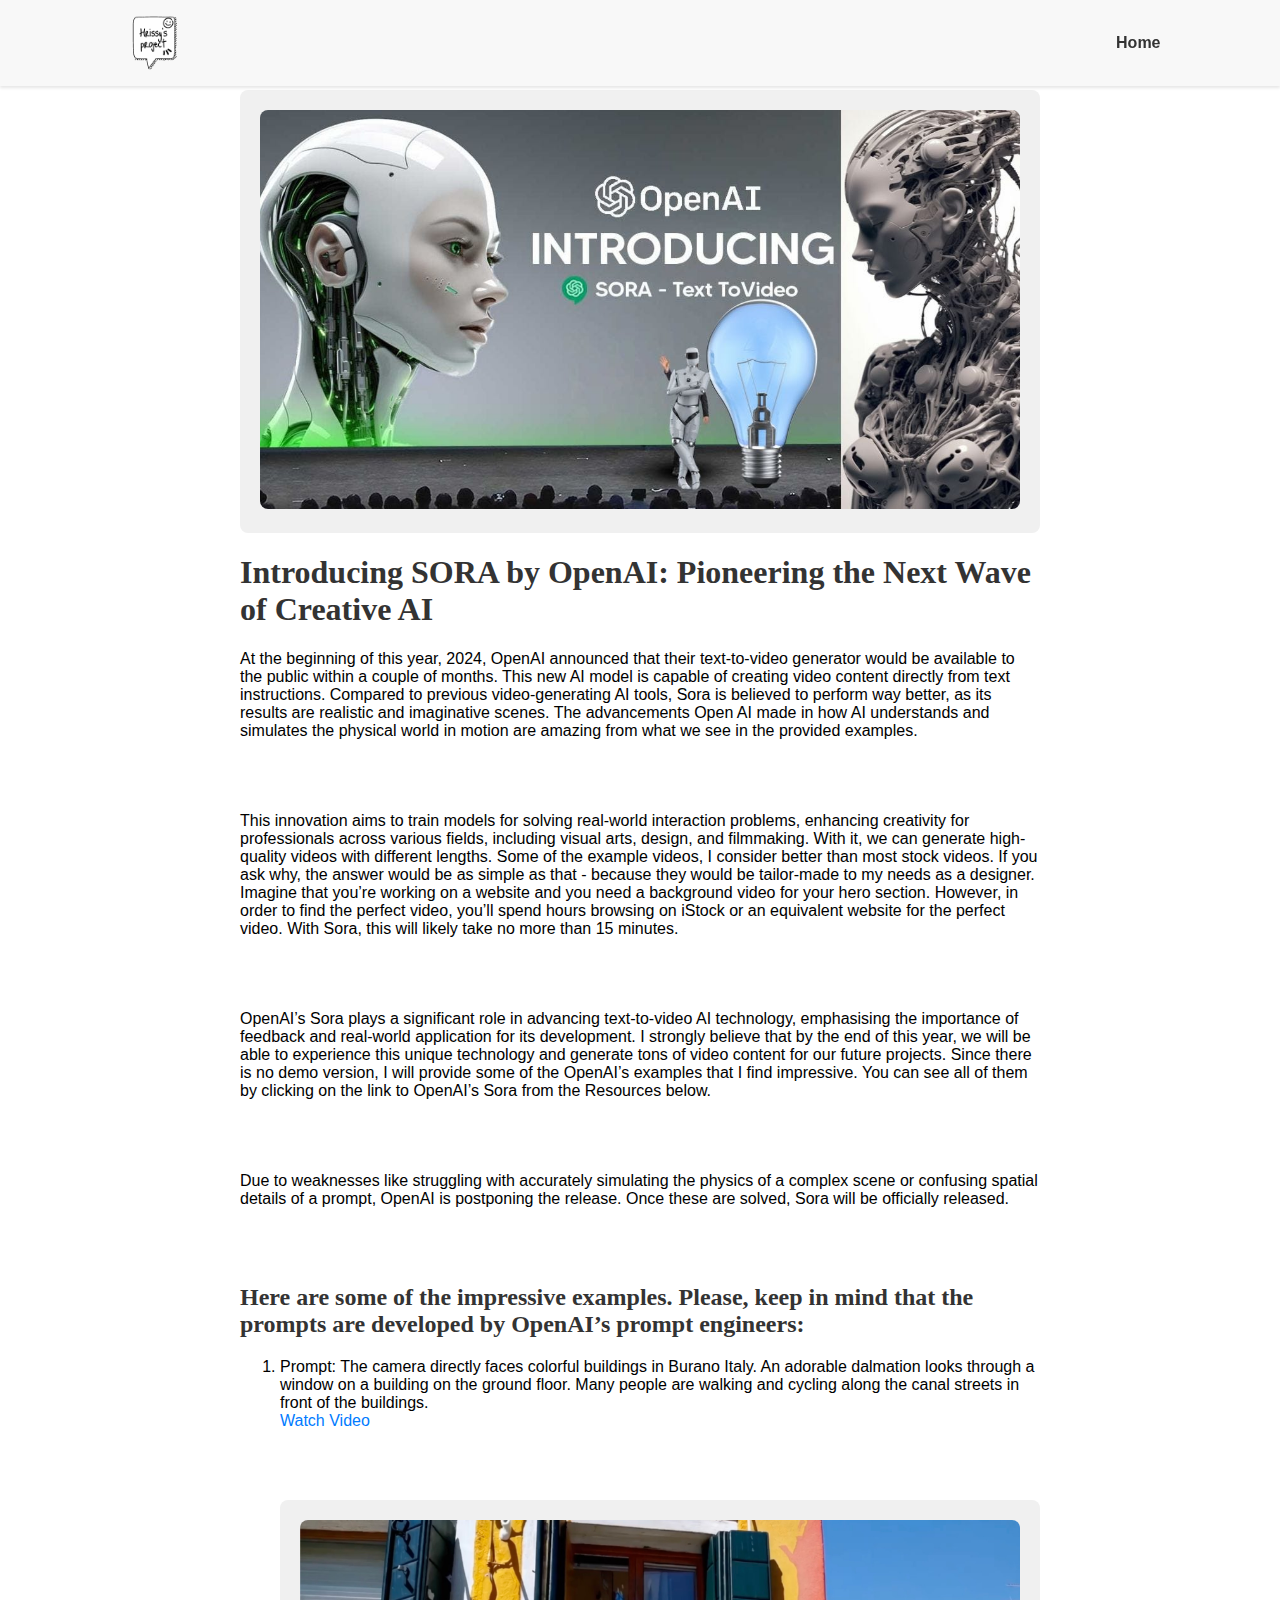
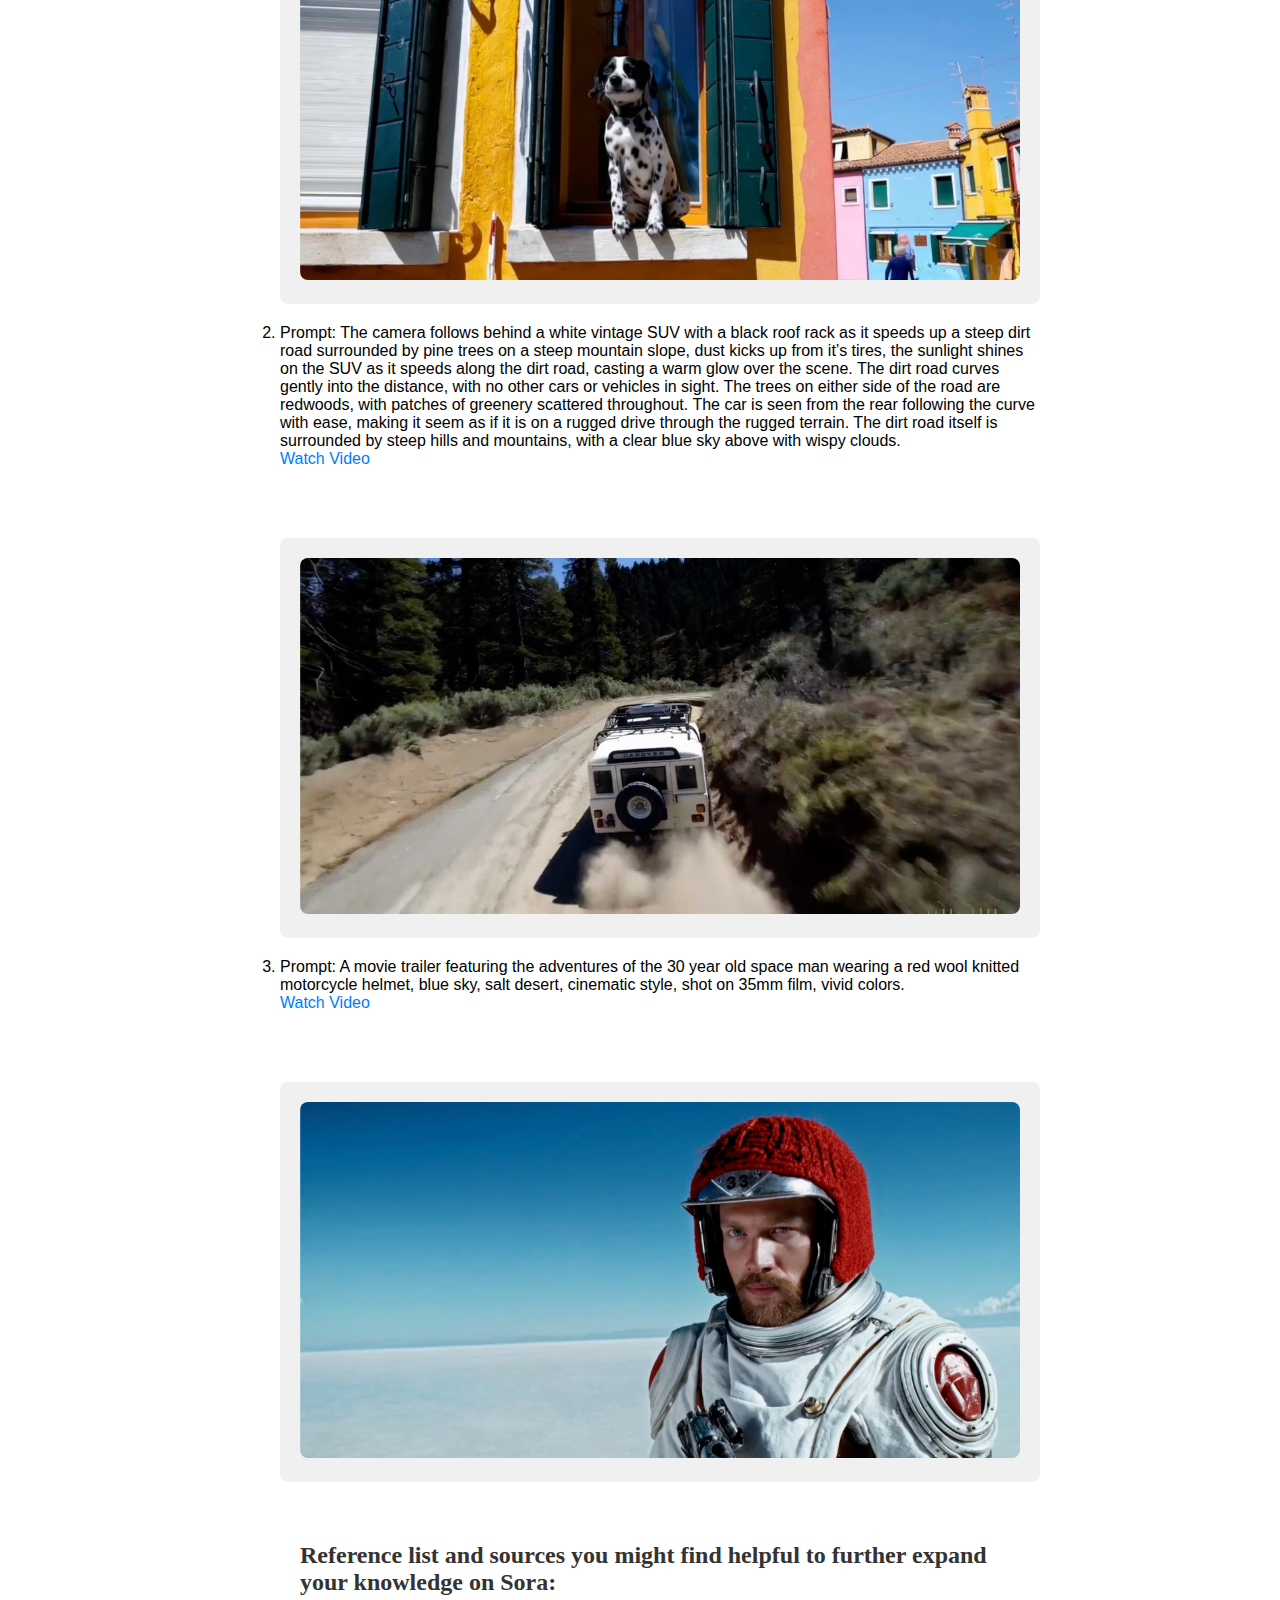
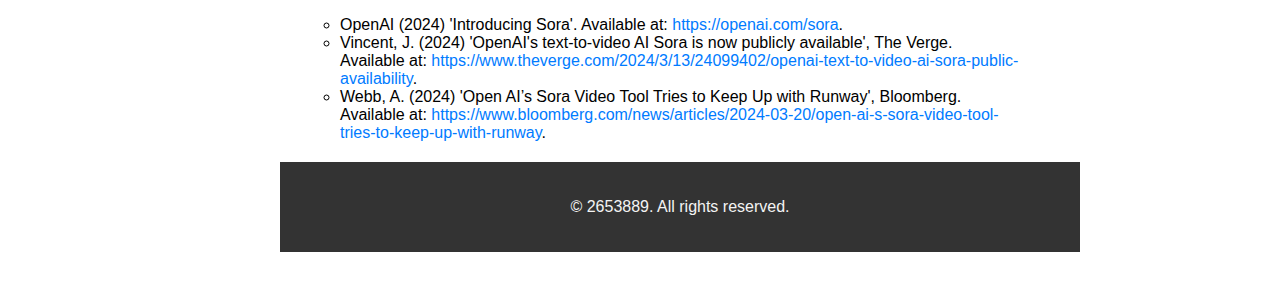
<file: sora-news.html>
<!DOCTYPE html>
<html lang="en">
<head>
    <meta charset="UTF-8">
    <meta name="viewport" content="width=device-width, initial-scale=1.0">
    <title>Introducing SORA by OpenAI: Pioneering the Next Wave of Creative AI</title>
    <link rel="stylesheet" href="tutorial.css">
</head>
<body>
    <header>
        <nav id="navbar">
            <div id="logo"><img src="image/logo111.png" alt="Logo" style="max-height: 70px;"></div>
            <button id="hamburger-btn">☰</button>
            <ul id="nav-menu">
                <li><a href="index.html">Home</a></li>
            </ul>
        </nav>
    </header>

    <section class="tutorial-content">
    
   

    <div class="image-placeholder" style="background-color: #f0f0f0; border-radius: 8px; padding: 20px; text-align: center; margin-bottom: 20px;">
        <img src="image/sora-cover.jpg" alt="Cover Photo for Sora">
    </div>
    <h1>Introducing SORA by OpenAI: Pioneering the Next Wave of Creative AI</h1>
    <p>At the beginning of this year, 2024, OpenAI announced that their text-to-video generator would be available to the public within a couple of months. This new AI model is capable of creating video content directly from text instructions. Compared to previous video-generating AI tools, Sora is believed to perform way better, as its results are realistic and imaginative scenes. The advancements Open AI made in how AI understands and simulates the physical world in motion are amazing from what we see in the provided examples.</p>
    </section>

<section class="tutorial-content">
    <p>This innovation aims to train models for solving real-world interaction problems, enhancing creativity for professionals across various fields, including visual arts, design, and filmmaking. With it, we can generate high-quality videos with different lengths. Some of the example videos, I consider better than most stock videos. If you ask why, the answer would be as simple as that - because they would be tailor-made to my needs as a designer. Imagine that you’re working on a website and you need a background video for your hero section. However, in order to find the perfect video, you’ll spend hours browsing on iStock or an equivalent website for the perfect video. With Sora, this will likely take no more than 15 minutes.</p>
    </section>

<section class="tutorial-content">
    <p>OpenAI’s Sora plays a significant role in advancing text-to-video AI technology, emphasising the importance of feedback and real-world application for its development. I strongly believe that by the end of this year, we will be able to experience this unique technology and generate tons of video content for our future projects. Since there is no demo version, I will provide some of the OpenAI’s examples that I find impressive. You can see all of them by clicking on the link to OpenAI’s Sora from the Resources below.</p>
    </section>

<section class="tutorial-content">
    <p>Due to weaknesses like struggling with accurately simulating the physics of a complex scene or confusing spatial details of a prompt, OpenAI is postponing the release. Once these are solved, Sora will be officially released.</p>
    </section>

<section class="tutorial-content">
    <h2>Here are some of the impressive examples. Please, keep in mind that the prompts are developed by OpenAI’s prompt engineers:</h2>
        <ol>
            <li>Prompt: The camera directly faces colorful buildings in Burano Italy. An adorable dalmation looks through a window on a building on the ground floor. Many people are walking and cycling along the canal streets in front of the buildings.
                <br><a href="https://player.vimeo.com/video/913187042?h=491621ce74&badge=0&autopause=0&player_id=0&app_id=58479">Watch Video</a>
                <div class="image-placeholder" style="background-color: #f0f0f0; border-radius: 8px; padding: 20px; text-align: center; margin-bottom: 20px;">
                    <img src="image/sora-video-1.jpeg" alt="A photo of the dog from the ai-generated video">
                </div>
            </li>
            <li>Prompt: The camera follows behind a white vintage SUV with a black roof rack as it speeds up a steep dirt road surrounded by pine trees on a steep mountain slope, dust kicks up from it’s tires, the sunlight shines on the SUV as it speeds along the dirt road, casting a warm glow over the scene. The dirt road curves gently into the distance, with no other cars or vehicles in sight. The trees on either side of the road are redwoods, with patches of greenery scattered throughout. The car is seen from the rear following the curve with ease, making it seem as if it is on a rugged drive through the rugged terrain. The dirt road itself is surrounded by steep hills and mountains, with a clear blue sky above with wispy clouds.
                <br><a href="https://player.vimeo.com/video/913132493?h=efc0bcf645&badge=0&autopause=0&player_id=0&app_id=58479&loop=1">Watch Video</a>
                <div class="image-placeholder" style="background-color: #f0f0f0; border-radius: 8px; padding: 20px; text-align: center; margin-bottom: 20px;">
                    <img src="image/sora-video-2.jpeg" alt="A photo of the car from the ai-generated video">
                </div>
            </li>
            <li>Prompt: A movie trailer featuring the adventures of the 30 year old space man wearing a red wool knitted motorcycle helmet, blue sky, salt desert, cinematic style, shot on 35mm film, vivid colors.
                <br><a href="https://player.vimeo.com/video/913131882?h=2c4862db94&badge=0&autopause=0&player_id=0&app_id=58479&loop=1">Watch Video</a>
                <div class="image-placeholder" style="background-color: #f0f0f0; border-radius: 8px; padding: 20px; text-align: center; margin-bottom: 20px;">
                    <img src="image/sora-video-3.jpeg" alt="A photo of the man from the ai-generated video">
                </div>

<section class="tutorial-content">
    <h2>Reference list and sources you might find helpful to further expand your knowledge on Sora:</h2>
    <ul>
        <li>OpenAI (2024) 'Introducing Sora'. Available at: <a href="https://openai.com/sora">https://openai.com/sora</a>.</li>
        <li>Vincent, J. (2024) 'OpenAI's text-to-video AI Sora is now publicly available', The Verge. Available at: <a href="https://www.theverge.com/2024/3/13/24099402/openai-text-to-video-ai-sora-public-availability">https://www.theverge.com/2024/3/13/24099402/openai-text-to-video-ai-sora-public-availability</a>.</li>
        <li>Webb, A. (2024) 'Open AI’s Sora Video Tool Tries to Keep Up with Runway', Bloomberg. Available at: <a href="https://www.bloomberg.com/news/articles/2024-03-20/open-ai-s-sora-video-tool-tries-to-keep-up-with-runway">https://www.bloomberg.com/news/articles/2024-03-20/open-ai-s-sora-video-tool-tries-to-keep-up-with-runway</a>.</li>
    </ul>    
</section>
<footer>
    <p>© 2653889. All rights reserved.</p>
</footer>
<script src="script.js"></script>
</body>
</html>
</file>
<file: style.css>
@keyframes fadeInUp {
    from {
        opacity: 0;
        transform: translateY(20px);
    }
    to {
        opacity: 1;
        transform: translateY(0);
    }
}

@keyframes fadeIn {
    from {
        opacity: 0;
    }
    to {
        opacity: 1;
    }
}


body, html {
    margin: 0;
    padding: 0;
    font-family: Arial, sans-serif;
    background-color: #F9F8F8;
    color: #333;
}

h1, h2 {
    color: #333;
    font-family: Georgia, serif;
}

#introduction {
    background-color: #f0f0f0;
}

.section {
    margin-bottom: 20px;
}

header {
    background-color: #f8f8f8;
    position: fixed;
    width: 100%;
    top: 0;
    z-index: 1000;
    box-shadow: 0 2px 3px rgba(0, 0, 0, 0.1);
}

#navbar {
    display: flex;
    justify-content: space-between;
    align-items: center;
    padding: 8px 20px; 
    margin-left: 99.5px;
    margin-right: 99.5px;
}

@media (max-width: 768px) {
    #navbar {
        padding: 8px 20px; /* Keep the same padding for smaller screens */
        margin-left: 20px; /* Adjusted left margin for smaller screens */
        margin-right: 20px; /* Adjusted right margin for smaller screens */
    }
}

#logo {
    display: flex;
    align-items: center;
}

#logo img {
    height: 70px; /* Adjust the size of logo */
}

#nav-menu {
    list-style: none;
    margin: 0;
    padding: 20;
    display: flex;
    gap: 20px; /* Space between navigation items */
}

#nav-menu li {
    padding: 10px 0; /* Padding for tap targets */
}

#nav-menu a {
    text-decoration: none;
    color: #333;
    font-weight: 600;
    transition: color 0.3s;
}

#nav-menu a:hover,
#nav-menu a:focus {
    color: #7B61FF; /* Highlight color on hover */
}

#hamburger-btn {
    display: none;
    background: none;
    border: none;
    font-size: 24px;
    cursor: pointer;
}

@media (max-width: 768px) {
    #hamburger-btn {
        display: block;
    }

    #nav-menu {
        position: absolute;
        right: 0;
        top: 60px; 
        background-color: #f8f8f8;
        width: 100%;
        display: none;
        flex-direction: column;
        align-items: flex-end;
        padding: 10px 20px;
        box-shadow: 0 2px 3px rgba(0, 0, 0, 0.1);
    }

    #nav-menu li {
        width: 100%;
        text-align: right;
    }

    #nav-menu a {
        display: block;
        padding: 10px 0;
        border-bottom: 1px solid #e7e7e7; /* Separator for the menu items */
    }

    #nav-menu.active {
        display: flex;
    }
}
#hero {
    background-image: url('image/gg.png'); 
    background-size: cover;
    background-position: center;
    height: 100vh;
    display: flex;
    align-items: center;
    justify-content: center;
    position: relative;
    padding: 0 20px; 
    color: #2E2E2E;
    margin-top: 80px; 
}


.hero-content {
    text-align: left; 
    max-width: 900px; /* Maximum width of the content */
    padding: 20px
    margin: 0 auto; /* Center the content container */
}

.hero-content h1 {
    font-size: 42px; /* Large font size for the title */
    margin-bottom: 20px; /* Space between the title and the introduction */
    padding: 20px;
    color: #2E2E2E; /* Color of the title */
    animation: fadeInUp 1.2s ease-out forwards;
    margin-top: 130px; 
}

.intro p {
    color: #2E2E2E; /* Color of the introduction text */
    font-size: 18px;
    padding: 20px; /* Padding inside the intro text */
    animation: fadeInUp 1.2s ease-out forwards;
}

/* media queries to adjust the layout on smaller screens */

@media (max-width: 768px) {
    #hero {
        height: auto; /* Adjust the height on smaller screens */
        padding: 100px 20px; /* More padding on the top and bottom */
    }
    .hero-content h1 {
        font-size: 1.5rem; /* Smaller font size for the title on smaller screens */
    }
}

/* Targeting all sections under the hero section specifically */
#about, #tutorials, #news, #tools {
    padding: 50px 20px; /* Adequate padding */
    margin: 0 auto; /* Centering content */
    max-width: 1200px; /* Maximum content width for readability */
}


@media (max-width: 768px) {
    #about, #tutorials, #news, #tools {
        padding: 30px 15px; /* Adjusted padding for smaller screens */
    }
}

#transition-section {
    background-image: url('image/flowersection.png');
    background-size: cover;
    background-position: center;
    height: 80vh; 
    display: flex;
    justify-content: center;
    align-items: center;
}

.animated-element {
    transition: transform 1.4s ease-out, opacity 2s ease-out;
    transform: scale(0);
    opacity: 0;
    will-change: transform, opacity;
}

/* Ensures the image fills its container */
.animated-element img {
    max-width: 100%;
    height: auto;
}

#tutorials .carousel {
    display: flex;
    overflow-x: auto;
    scroll-snap-type: x mandatory;
    -webkit-overflow-scrolling: touch;
    gap: 20px; /* Space between cards */
}

#tutorials .card {
    flex: 0 0 auto;
    width: calc(96% - 40px); /* Full width minus padding */
    margin: 70px; /* Matching padding from the reference */
    padding: 30px;
    scroll-snap-align: start;
    box-shadow: 0 4px 8px rgba(0,0,0,0.1); /* Card shadow */
    border-radius: 10px; /* Rounded corners for card */
    background: #fff; /* Card background color */
    text-align: flex-end; /* Centering text */
}

#tutorials .card img {
    width: 100%; /* Image fills the card width */
    border-top-left-radius: 10px; /* Rounded corners for image */
    border-top-right-radius: 10px;
}

#tutorials .card h3,
#tutorials .card p {
    padding: 0 0px; /* Padding for text */
}

#tutorials .card .button {
    padding: 10px 20px;
    background-color: #7B61FF;
    color: white;
    border: none;
    border-radius: 10px;
    text-decoration: none;
    cursor: pointer;
    text-align: center;
    display: inline-block; /* Allows for margin and width/height */
    margin-top: auto; /* Push the button to the bottom */
}

#tutorials {
    position: relative; 
}

.carousel-control {
    background: none;
    border: none;
    font-size: 24px;
    cursor: pointer;
    position: absolute; /* Positions the arrows absolutely within #tutorials */
    top: 50%; /* Centers vertically */
    transform: translateY(-50%);
    z-index: 10; /* Ensures the arrows are above the other content */
}

.carousel-control.left {
    left: 10px; /* Positions the left arrow at the left edge of #tutorials */
}

.carousel-control.right {
    right: 10px; /* Positions the right arrow at the right edge of #tutorials */
}

.slider {
    position: relative;
    margin-top: 100px;
    width: 100%;
    height: 370px;
    overflow: hidden;
}
.item {
    position: absolute;
    width: 200px;
    height: 320px;
    text-align: justify;
    background-color: #fff;
    border-radius: 10px;
    padding: 20px;
    transition:  0.5s;
    left: calc(50% - 110px);
    top: 0;
    display: flex;
    flex-direction: column;
    align-items: center;
    justify-content: space-around;
}
#next, #prev {
    position: absolute;
    right: 50px;
    top: 40%;
    color: #fff;
    background: none;
    border: none;
    font-size: xxx-large;
    font-family: monospace;
    font-weight: bold;
    opacity: 0.5;
    transition: opacity 0.5s;
}
#prev {
    left: 50px;
    right: auto;
}
#prev:hover, #next:hover {
    opacity: 1;
}

/* Responsive adjustments */
@media (max-width: 768px) {
    .item {
        width: 150px; /* Smaller width */
        height: auto; /* Adaptive height */
    }
    #next, #prev {
        font-size: large; /* Adjust button size */
    }
    .item-image {
        width: 100%; /* Adjust based on your design */
        max-width: 180px; /* Limit image size */
        height: auto;
        border-radius: 5px; /* Optional: Adds rounded corners to the image */
    }
    
    .item-button {
        padding: 10px 20px;
        background-color: #7B61FF; 
        color: white;
        border: none;
        border-radius: 5px;
        cursor: pointer;
        transition: background-color 0.3s ease;
    }
    
    .item-button:hover {
        background-color: #7B61FF; /* Darker shade on hover */
    }    
}


@media (max-width: 768px) {
   
}

/* Hero Section styling */
#hero {
    display: flex;
    justify-content: center;
    align-items: center;
    width: 100%;
    text-align: center; 
}

.hero-wrapper {
    display: flex;
    flex-direction: column;
    align-items: center;
    width: 100%; /* Ensures the wrapper takes the full width */
    max-width: 1200px; /* Controls the maximum width of the content */
    margin: 0 auto; /* Centers the wrapper within the hero section */
    text-align: left; /* Aligns text to the left for larger screens */
}

@media (min-width: 768px) {
    #hero {
        text-align: left; 
    }
    .hero-wrapper {
        flex-direction: row;
        justify-content: space-between; /* Distributes space between items */
    }
    .hero-content, .hero-image {
        flex: 1; 
        padding: 20px; 
    }
}

.about-wrapper {
    display: flex;
    justify-content: space-between;
    align-items: center;
    padding: 20px 0; 
}

.about-content {
    flex: 1;
    padding-right: 20px; 
}

.about-image {
    flex-basis: 40%; 
}

.about-image img {
    width: 80%;
    height: auto; /* Maintains aspect ratio */
}

/* Responsive adjustments */
@media screen and (max-width: 768px) {
    .about-wrapper {
        flex-direction: column;
    }

    .about-content, .about-image {
        padding-right: 0;
        flex-basis: auto;
    }

    .about-image {
        margin-top: 20px; 
    }
}


.hero-image img {
    width: 70%; /* Ensure the image is responsive and fits its container */
    height: auto; /* Maintain the aspect ratio of the image */
    transition: transform 0.3s ease; /* Smooth transition for hover effect */
}

.hero-image:hover img {
    transform: scale(1.1); /* Scales the image up slightly on hover */
}

.carousel {
    position: relative;
    max-width: 1180px;
    margin: auto;
    overflow: hidden;
    border-radius: 10px;
}

.carousel-slide {
    display: flex;
    flex-direction: column;
    align-items: center;
    justify-content: center;
    width: 100%;
}

.carousel-slide img {
    width: 100%;
    height: auto;
}

.button {
    padding: 10px;
    margin-top: 10px;
    background-color: #7B61FF;
    color: white;
    text-decoration: none;
    border: none;
    cursor: pointer;
    border-radius: 10px;
}

.prev, .next {
    cursor: pointer;
    position: absolute;
    top: 50%;
    transform: translateY(-50%);
    background-color: rgba(0,0,0,0.5);
    color: white;
    border: none;
    padding: 10px;
    z-index: 100;
}

.prev {
    left: 0;
}

.next {
    right: 0;
}

@media screen and (max-width: 768px) {
    .carousel-slide {
        flex-direction: column;
    }


}

footer {
    text-align: center;
    padding: 20px;
    background-color: #333;
    color: #f3f3f3;
    font-size: 16px;
    bottom: 0;
    width: 100%;
}

/* Responsive adjustments */
@media (max-width: 768px) {
    footer {
        font-size: 14px;
        padding: 15px;
    }
}

section {
    padding-bottom: 30px; 
}
</file>
<file: tutorial.css>
/* Base Styling */
body, html {
    margin: 0;
    padding: 0;
    width: 100%;
    font-family: 'Arial', sans-serif; /* Update font-family as per original design */
}

h1, h2, h3, h4, h5 {
    color: #333;
    font-family: Georgia, serif;
}

a {
    text-decoration: none;
    color: #007bff; /* Update link color as per original design */
}

/* Navbar Styles */
header {
    background-color: #f8f8f8;
    position: fixed;
    width: 100%;
    top: 0;
    z-index: 1000;
    box-shadow: 0 2px 3px rgba(0, 0, 0, 0.1);
}

#navbar {
    display: flex;
    justify-content: space-between;
    align-items: center;
    padding: 8px 20px; /* 10px top and bottom padding, 20px left and right */
    margin-left: 99.5px;
    margin-right: 99.5px;
}

@media (max-width: 768px) {
    #navbar {
        padding: 8px 20px; /* Keep the same padding for smaller screens */
        margin-left: 20px; /* Adjusted left margin for smaller screens */
        margin-right: 20px; /* Adjusted right margin for smaller screens */
    }
}

#logo {
    display: flex;
    align-items: center;
}

#logo img {
    height: 70px; /* Adjust the size of your logo here */
}

#nav-menu {
    list-style: none;
    margin: 0;
    padding: ;
    display: flex;
    gap: 20px; /* Space between navigation items */
}

#nav-menu li {
    padding: 10px 0; /* Padding for tap targets */
}

#nav-menu a {
    text-decoration: none;
    color: #333;
    font-weight: 600;
    transition: color 0.3s;
}

#nav-menu a:hover,
#nav-menu a:focus {
    color: #7B61FF; /* Highlight color on hover */
}

#hamburger-btn {
    display: none;
    background: none;
    border: none;
    font-size: 24px;
    cursor: pointer;
}

@media (max-width: 768px) {
    #hamburger-btn {
        display: block;
    }

    #nav-menu {
        position: absolute;
        right: 0;
        top: 60px; /* Adjust this value to match the height of your header */
        background-color: #f8f8f8;
        width: 100%;
        display: none;
        flex-direction: column;
        align-items: flex-end;
        padding: 10px 20px;
        box-shadow: 0 2px 3px rgba(0, 0, 0, 0.1);
    }

    #nav-menu li {
        width: 100%;
        text-align: right;
    }

    #nav-menu a {
        display: block;
        padding: 10px 0;
        border-bottom: 1px solid #e7e7e7; /* Separator for the menu items */
    }

    #nav-menu.active {
        display: flex;
    }
}
/* Adjustments for Smaller Screens */
@media (max-width: 768px) {
    #nav-menu {
        display: none; /* Hide menu items on smaller screens */
    }

    #hamburger-btn {
        display: block; /* Show hamburger button on smaller screens */
    }
}

/* Tutorial Content Styles */
.tutorial-content {
    padding-top: 60px; /* Adjust based on navbar height */
    max-width: 800px;
    margin: auto;
    padding: 20px;
}

.image-placeholder {
    background-color: #f0f0f0;
    border-radius: 8px;
    padding: 20px;
    text-align: center;
    margin-bottom: 20px;
    margin-top: 70px; 
}

.video-preview img {
    width: 100%;
    border-radius: 8px;
}

.image-placeholder img {
    max-width: 100%;
    height: auto;
    border-radius: 8px; /* Optional: for rounded corners */
}

footer {
    text-align: center;
    padding: 20px;
    background-color: #333;
    color: #f3f3f3;
    font-size: 16px;
    bottom: 0;
    width: 100%;
}

/* Responsive adjustments */
@media (max-width: 768px) {
    footer {
        font-size: 14px;
        padding: 15px;
    }
}

section {
    padding-bottom: 30px; 
}
</file>
